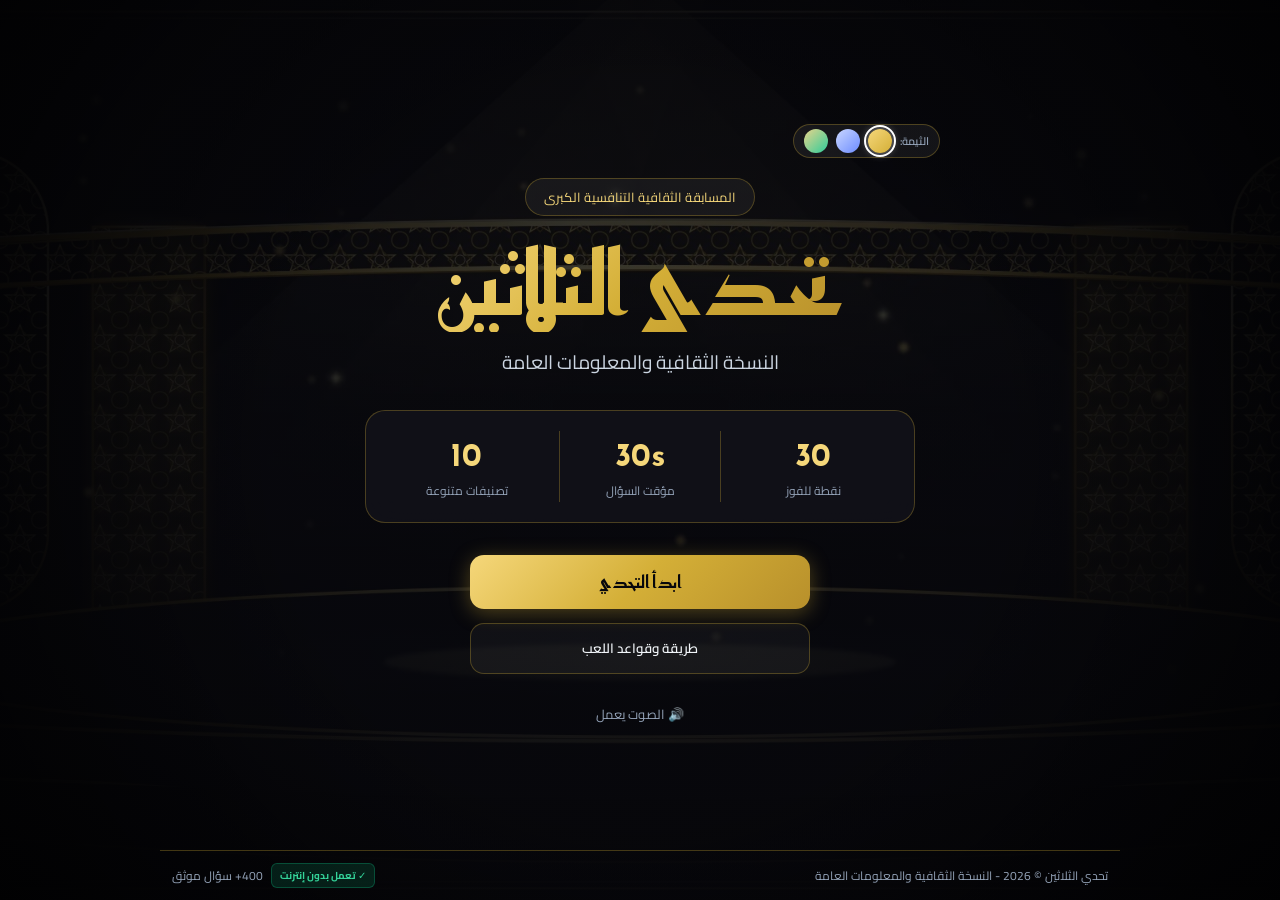
<file: public/tahadi-al-thalatheen.html>
<!DOCTYPE html>
<html lang="ar" dir="rtl" data-mode="dark" data-accent="gold">
<head>
  <meta charset="UTF-8">
  <meta name="viewport" content="width=device-width, initial-scale=1.0, maximum-scale=1.0, user-scalable=no">
  <title>تحدي الثلاثين - النسخة الثقافية والمعلومات العامة</title>
  
  <!-- PWA & Mobile Meta Tags -->
  <link rel="manifest" href="./manifest.webmanifest">
  <meta name="theme-color" content="#07070B" id="metaThemeColor">
  <meta name="mobile-web-app-capable" content="yes">
  <meta name="apple-mobile-web-app-capable" content="yes">
  <meta name="apple-mobile-web-app-status-bar-style" content="black-translucent">
  <meta name="apple-mobile-web-app-title" content="تحدي 30">
  <link rel="apple-touch-icon" href="./icon.svg">
  <link rel="icon" type="image/svg+xml" href="./icon.svg">

  <!-- Immediate Theme Initializer to Prevent Flash of Unstyled Theme -->
  <script>
    (function() {
      try {
        var mode = localStorage.getItem('tahadi_color_mode') || 'dark';
        var accent = localStorage.getItem('tahadi_accent_color') || 'gold';
        var legacy = localStorage.getItem('tahadi_theme');
        if (legacy) {
          if (['gold', 'royal-blue', 'emerald'].indexOf(legacy) !== -1) accent = legacy;
          if (legacy === 'auto') mode = 'auto';
        }
        var resolvedMode = mode;
        if (mode === 'auto') {
          resolvedMode = window.matchMedia && window.matchMedia('(prefers-color-scheme: dark)').matches ? 'dark' : 'light';
        }
        document.documentElement.setAttribute('data-mode', resolvedMode);
        document.documentElement.setAttribute('data-accent', accent);
        var meta = document.getElementById('metaThemeColor');
        if (meta) {
          meta.setAttribute('content', resolvedMode === 'light' ? '#FBF7EC' : '#07070B');
        }
      } catch(e) {}
    })();
  </script>

  <!-- Google Fonts: Cairo (Questions & Body) + Reem Kufi (Titles & Display) -->
  <link rel="preconnect" href="https://fonts.googleapis.com">
  <link rel="preconnect" href="https://fonts.gstatic.com" crossorigin>
  <link href="https://fonts.googleapis.com/css2?family=Cairo:wght@400;600;700;800&family=Reem+Kufi:wght@600;700;800;900&display=swap" rel="stylesheet">

  <style>
    /* Reset & Base */
    *, *::before, *::after {
      box-sizing: border-box;
      margin: 0;
      padding: 0;
    }

    /* ========================================================
       Theme Definitions via CSS Variables on :root, data-mode, data-accent
       ======================================================== */
    :root, [data-mode="dark"] {
      --font-question: "Cairo", "Tajawal", system-ui, -apple-system, "Segoe UI", sans-serif;
      --bg-dark: #07070B;
      --page-bg: #07070B;
      --bg-surface: #0E0E16;
      --bg-card: rgba(18, 18, 26, 0.85);
      --text-main: #F1F5F9;
      --text-muted: #94A3B8;
      --timer-track: rgba(255, 255, 255, 0.1);
      --pattern-opacity: 0.035;
      --theme-meta: #07070B;

      /* Intro Stage Background (Dark Wide/Default) */
      --bg-intro-img: url('./assets/bg-intro-dark-wide.webp');
      --bg-intro-fallback: radial-gradient(ellipse at 50% 25%, rgba(212, 175, 55, 0.16) 0%, transparent 70%), linear-gradient(180deg, #07070B 0%, #0D0F1B 50%, #07070B 100%);
      --bg-intro-overlay: radial-gradient(ellipse at 50% 40%, rgba(7, 7, 11, 0.58) 0%, rgba(7, 7, 11, 0.82) 65%, rgba(3, 3, 6, 0.95) 100%), linear-gradient(180deg, rgba(7, 7, 11, 0.72) 0%, rgba(7, 7, 11, 0.42) 35%, rgba(7, 7, 11, 0.88) 100%);
      --bg-intro-vignette: radial-gradient(circle at center, transparent 45%, rgba(0, 0, 0, 0.65) 100%);
    }

    @media (orientation: portrait), (max-aspect-ratio: 1/1) {
      :root, [data-mode="dark"] {
        --bg-intro-img: url('./assets/bg-intro-dark-tall.webp');
      }
    }

    [data-mode="light"] {
      --font-question: "Cairo", "Tajawal", system-ui, -apple-system, "Segoe UI", sans-serif;
      --bg-dark: #FBF7EC;
      --page-bg: linear-gradient(135deg, #FBF7EC 0%, #F6EEDB 50%, #EFE4CC 100%);
      --bg-surface: #FFFFFF;
      --bg-card: rgba(255, 255, 255, 0.9);
      --text-main: #1E293B;
      --text-muted: #64748B;
      --timer-track: rgba(0, 0, 0, 0.08);
      --pattern-opacity: 0.045;
      --theme-meta: #FBF7EC;

      /* Intro Stage Background (Light Wide/Default) */
      --bg-intro-img: url('./assets/bg-intro-light-wide.webp');
      --bg-intro-fallback: radial-gradient(ellipse at 50% 25%, rgba(184, 134, 11, 0.16) 0%, transparent 70%), linear-gradient(180deg, #FBF7EC 0%, #F3EBD7 50%, #EFE4CC 100%);
      --bg-intro-overlay: radial-gradient(ellipse at 50% 40%, rgba(251, 247, 236, 0.68) 0%, rgba(246, 238, 219, 0.86) 65%, rgba(235, 222, 195, 0.95) 100%), linear-gradient(180deg, rgba(251, 247, 236, 0.78) 0%, rgba(251, 247, 236, 0.48) 35%, rgba(241, 232, 211, 0.92) 100%);
      --bg-intro-vignette: radial-gradient(circle at center, transparent 50%, rgba(120, 95, 45, 0.28) 100%);
    }

    @media (orientation: portrait), (max-aspect-ratio: 1/1) {
      [data-mode="light"] {
        --bg-intro-img: url('./assets/bg-intro-light-tall.webp');
      }
    }

    [data-accent="gold"] {
      --accent-primary: #D4AF37;
      --accent-light: #F5D77A;
      --accent-dark: #B8902B;
      --border-accent: rgba(212, 175, 55, 0.3);
      --glow-accent: rgba(212, 175, 55, 0.35);
      --pattern-color: %23D4AF37;
    }
    [data-mode="light"][data-accent="gold"] {
      --accent-primary: #B8860B;
      --accent-light: #8C6200;
      --accent-dark: #664400;
      --border-accent: rgba(184, 134, 11, 0.3);
      --glow-accent: rgba(184, 134, 11, 0.2);
    }

    [data-accent="royal-blue"] {
      --accent-primary: #6C8CFF;
      --accent-light: #C9D6FF;
      --accent-dark: #3B62E0;
      --border-accent: rgba(108, 140, 255, 0.3);
      --glow-accent: rgba(108, 140, 255, 0.4);
      --pattern-color: %236C8CFF;
    }
    [data-mode="light"][data-accent="royal-blue"] {
      --accent-primary: #2563EB;
      --accent-light: #1D4ED8;
      --accent-dark: #1E40AF;
      --border-accent: rgba(37, 99, 235, 0.3);
      --glow-accent: rgba(37, 99, 235, 0.2);
    }

    [data-accent="emerald"] {
      --accent-primary: #2ECC9A;
      --accent-light: #E8D48B;
      --accent-dark: #1B8E68;
      --border-accent: rgba(46, 204, 154, 0.3);
      --glow-accent: rgba(46, 204, 154, 0.4);
      --pattern-color: %232ECC9A;
    }
    [data-mode="light"][data-accent="emerald"] {
      --accent-primary: #059669;
      --accent-light: #047857;
      --accent-dark: #065F46;
      --border-accent: rgba(5, 150, 105, 0.3);
      --glow-accent: rgba(5, 150, 105, 0.2);
    }

    body {
      background: var(--page-bg);
      background-color: var(--bg-dark);
      color: var(--text-main);
      color: var(--text-main);
      font-family: 'Cairo', system-ui, -apple-system, sans-serif;
      min-height: 100vh;
      display: flex;
      flex-direction: column;
      user-select: none;
      -webkit-user-select: none;
      overflow-x: hidden;
      position: relative;
      transition: background-color 0.4s ease, color 0.4s ease;
    }

    h1, h2, h3, .font-display {
      font-family: 'Reem Kufi', 'Cairo', sans-serif;
    }

    /* Typography specific to Questions, Answers, and Hints */
    .question-card {
      font-family: var(--font-question);
    }
    .question-text {
      font-family: var(--font-question);
      font-weight: 700;
      line-height: 1.8;
      font-size: clamp(1.25rem, 2.2vw + 0.8rem, 2.4rem);
      text-wrap: balance;
      letter-spacing: 0;
      color: var(--text-main);
    }
    .answer-text {
      font-family: var(--font-question);
      font-weight: 800;
      letter-spacing: 0;
      color: var(--accent-light);
    }
    .hint-text {
      font-family: var(--font-question);
      font-weight: 600;
      letter-spacing: 0;
      font-size: 0.95em;
    }

    /* Subtle Islamic Geometric Pattern with Dynamic Variable */
    .bg-pattern {
      position: fixed;
      inset: 0;
      pointer-events: none;
      opacity: 0.035;
      background-image: url("data:image/svg+xml,%3Csvg width='80' height='80' viewBox='0 0 80 80' xmlns='http://www.w3.org/2000/svg'%3E%3Cg fill='%23D4AF37' fill-rule='evenodd'%3E%3Cpath d='M40 0l10 10-10 10-10-10L40 0zm0 40l10 10-10 10-10-10L40 40zm-20-20l10 10-10 10-10-10L20 20zm40 0l10 10-10 10-10-10L60 20zM0 0h20v20H0V0zm60 0h20v20H60V0zM0 60h20v20H0V60zm60 0h20v20H60V60z'/%3E%3C/g%3E%3C/svg%3E");
      z-index: 0;
      transition: opacity 0.4s ease;
    }

    .accent-gradient-text {
      background: linear-gradient(135deg, var(--accent-light) 0%, var(--accent-primary) 50%, var(--accent-dark) 100%);
      -webkit-background-clip: text;
      -webkit-text-fill-color: transparent;
    }

    .glass-box {
      background: var(--bg-card);
      backdrop-filter: blur(16px);
      -webkit-backdrop-filter: blur(16px);
      border: 1px solid var(--border-accent);
      border-radius: 20px;
      transition: background 0.4s ease, border-color 0.4s ease, box-shadow 0.4s ease;
    }

    .accent-glow {
      box-shadow: 0 0 25px -5px var(--glow-accent);
    }
    .accent-glow-lg {
      box-shadow: 0 0 45px -5px var(--glow-accent);
    }

    /* Buttons */
    button {
      font-family: inherit;
      cursor: pointer;
      border: none;
      outline: none;
      transition: all 0.2s cubic-bezier(0.16, 1, 0.3, 1);
    }
    button:active {
      transform: scale(0.97);
    }
    button:disabled {
      opacity: 0.35;
      cursor: not-allowed;
      transform: none !important;
    }

    .btn-accent {
      background: linear-gradient(135deg, var(--accent-light) 0%, var(--accent-primary) 50%, var(--accent-dark) 100%);
      color: #07070B;
      font-weight: 800;
      border-radius: 14px;
      padding: 14px 28px;
      font-size: 1.1rem;
      box-shadow: 0 4px 20px var(--glow-accent);
    }
    .btn-accent:hover {
      filter: brightness(1.1);
    }

    .btn-outline {
      background: rgba(255, 255, 255, 0.04);
      border: 1px solid var(--border-accent);
      color: var(--text-main);
      border-radius: 14px;
      padding: 12px 24px;
      font-weight: 600;
    }
    .btn-outline:hover {
      background: rgba(255, 255, 255, 0.08);
      border-color: var(--accent-primary);
    }

    .btn-success {
      background: linear-gradient(135deg, #10B981 0%, #059669 100%);
      color: #FFFFFF;
      font-weight: 800;
      border-radius: 16px;
      padding: 16px;
      font-size: 1.1rem;
      box-shadow: 0 4px 20px rgba(16, 185, 129, 0.3);
    }
    .btn-danger {
      background: linear-gradient(135deg, #EF4444 0%, #DC2626 100%);
      color: #FFFFFF;
      font-weight: 800;
      border-radius: 16px;
      padding: 16px;
      font-size: 1.1rem;
      box-shadow: 0 4px 20px rgba(239, 68, 68, 0.3);
    }

    /* Container Layout */
    .container {
      width: 100%;
      max-width: 960px;
      margin: 0 auto;
      padding: 16px;
      position: relative;
      z-index: 10;
      flex: 1;
      display: flex;
      flex-direction: column;
    }

    @keyframes pulseUrgent {
      0%, 100% { transform: scale(1); opacity: 1; }
      50% { transform: scale(1.05); opacity: 0.85; }
    }
    .urgent-timer {
      animation: pulseUrgent 0.6s infinite ease-in-out;
    }

    /* Flame Glow Animations for Streak */
    @keyframes flamePulse {
      0%, 100% { transform: scale(1); filter: drop-shadow(0 0 5px #F59E0B); }
      50% { transform: scale(1.18); filter: drop-shadow(0 0 14px #EF4444); }
    }
    .flame-active {
      display: inline-block;
      animation: flamePulse 1s infinite ease-in-out;
    }

    /* Intro Stage Luxury Background */
    .intro-stage-container {
      position: fixed;
      inset: 0;
      width: 100vw;
      height: 100vh;
      z-index: 0;
      pointer-events: none;
      overflow: hidden;
      background-image: 
        var(--bg-intro-vignette),
        var(--bg-intro-overlay),
        var(--bg-intro-img),
        var(--bg-intro-fallback);
      background-size: cover, cover, cover, cover;
      background-position: center center, center center, center center, center center;
      background-repeat: no-repeat;
      transition: opacity 0.5s ease-in-out;
    }

    @keyframes stageLightPulse {
      0%, 100% { opacity: 0.96; transform: scale(1); }
      50% { opacity: 1; transform: scale(1.015); }
    }

    .intro-stage-animated {
      animation: stageLightPulse 14s ease-in-out infinite;
    }

    @media (prefers-reduced-motion: reduce) {
      .intro-stage-animated {
        animation: none !important;
      }
    }

    /* Modals */
    .modal-overlay {
      position: fixed;
      inset: 0;
      background: rgba(0, 0, 0, 0.84);
      backdrop-filter: blur(12px);
      z-index: 100;
      display: flex;
      align-items: center;
      justify-content: center;
      padding: 16px;
    }
    .modal-box {
      width: 100%;
      max-width: 540px;
      background: var(--bg-surface);
      border: 1px solid var(--border-accent);
      border-radius: 24px;
      padding: 28px;
      box-shadow: 0 20px 50px rgba(0, 0, 0, 0.8);
      position: relative;
    }

    /* Circular Lifeline Button */
    .lifeline-btn {
      width: 52px;
      height: 52px;
      border-radius: 50%;
      display: flex;
      align-items: center;
      justify-content: center;
      background: rgba(255, 255, 255, 0.05);
      border: 1.5px solid var(--border-accent);
      color: var(--accent-light);
      position: relative;
      transition: all 0.25s ease;
    }
    .lifeline-btn:hover:not(:disabled) {
      background: rgba(255, 255, 255, 0.12);
      border-color: var(--accent-primary);
      box-shadow: 0 0 15px var(--glow-accent);
      transform: translateY(-2px);
    }
    .lifeline-btn.used {
      opacity: 0.35;
      background: rgba(0,0,0,0.4);
      border-color: rgba(255,255,255,0.1);
      color: #64748B;
      cursor: not-allowed;
    }

    /* Theme Switcher Badges */
    .theme-dot {
      width: 24px;
      height: 24px;
      border-radius: 50%;
      cursor: pointer;
      position: relative;
      transition: transform 0.2s, box-shadow 0.2s;
    }
    .theme-dot:hover {
      transform: scale(1.15);
    }
    .theme-dot.active {
      outline: 2px solid #FFF;
      outline-offset: 2px;
      box-shadow: 0 0 10px rgba(255, 255, 255, 0.6);
    }

    ::-webkit-scrollbar { width: 6px; }
    ::-webkit-scrollbar-track { background: var(--bg-dark); }
    ::-webkit-scrollbar-thumb { background: var(--border-accent); border-radius: 9999px; }
  </style>
</head>
<body>
  <div class="bg-pattern"></div>
  <canvas id="confettiCanvas" style="position:fixed; inset:0; pointer-events:none; z-index:90;"></canvas>

  <div class="container" id="app">
    <!-- Screen content dynamically mounted here by JavaScript -->
  </div>

  <footer style="position:relative; z-index:10; padding:12px; text-align:center; font-size:12px; color:var(--text-muted); border-top:1px solid var(--border-accent); display:flex; justify-content:space-between; align-items:center; max-width:960px; margin:0 auto; width:100%;">
    <span>تحدي الثلاثين © 2026 - النسخة الثقافية والمعلومات العامة</span>
    <div style="display:flex; align-items:center; gap:8px;">
      <span id="pwaOfflineBadge" style="display:none; padding:2px 8px; border-radius:6px; font-size:10px; font-weight:700; background:rgba(16,185,129,0.15); color:#34D399; border:1px solid rgba(16,185,129,0.3);">
        ✓ تعمل بدون إنترنت
      </span>
      <span>400+ سؤال موثق</span>
    </div>
  </footer>

  <script>
    // ==========================================
    // 1) ثوابت اللعبة وقواعد التخصيص
    // ==========================================
    const TARGET_WIN_SCORE = 30; // حد الفوز بالنقاط
    const QUESTION_TIMER_SECONDS = 30; // مدة المؤقت لكل سؤال بالثواني
    const STREAK_THRESHOLD = 3; // عدد الإجابات المتتالية للحصول على نقطة إضافية
    const BET_POINTS = 2; // نقاط الرهان (+2 للصح و -2 للخطأ)

    // ==========================================
    // 2) بنك الأسئلة الثقافية (150 سؤالاً موثقاً)
    // ==========================================
    const QUESTIONS_BANK = [
      // --- تاريخ (15) ---
      { id: 'h1', category: 'تاريخ', difficulty: 'easy', question: 'ما هي أقدم عاصمة مأهولة بالسكان بشكل مستمر في العالم حتى اليوم؟', answer: 'دمشق', hint: 'عاصمة عربية تقع في بلاد الشام' },
      { id: 'h2', category: 'تاريخ', difficulty: 'easy', question: 'في أي قارة نشأت حضارة الإنكا القديمة وازدهرت؟', answer: 'أمريكا الجنوبية', hint: 'قارة جبال الأنديز وغابات الأمازون' },
      { id: 'h3', category: 'تاريخ', difficulty: 'easy', question: 'ما هي الحضارة التي شيدت أهرامات الجيزة الخالدة؟', answer: 'الحضارة المصرية القديمة (الفراعنة)', hint: 'قامت على ضفاف نهر النيل' },
      { id: 'h4', category: 'تاريخ', difficulty: 'medium', question: 'من هو القائد المسلم الذي قاد فتح بلاد الأندلس عام 711م؟', answer: 'طارق بن زياد', hint: 'سُمي جبل ومضيق باسمه' },
      { id: 'h5', category: 'تاريخ', difficulty: 'medium', question: 'ما هي المدينة الرومانية التي دُفنت تحت رماد بركان فيزوف عام 79م؟', answer: 'بومبي (Pompeii)', hint: 'تقع في جنوب إيطاليا وتبدأ بحرف الباء' },
      { id: 'h6', category: 'تاريخ', difficulty: 'medium', question: 'ما هي المعركة المفصلية التي أوقف فيها المسلمون زحف التتار عام 1260م؟', answer: 'معركة عين جالوت', hint: 'قاد جيش المسلمين السلطان سيف الدين قطز' },
      { id: 'h7', category: 'تاريخ', difficulty: 'medium', question: 'في أي عام ميلادي انتهت الحرب العالمية الثانية رسمياً؟', answer: '1945م', hint: 'منتصف أربعينيات القرن العشرين' },
      { id: 'h8', category: 'تاريخ', difficulty: 'medium', question: 'ما هو الجدار التاريخي الذي سقط عام 1989 معلناً قرب نهاية الحرب الباردة؟', answer: 'جدار برلين', hint: 'كان يفصل بين شطري العاصمة الألمانية' },
      { id: 'h9', category: 'تاريخ', difficulty: 'hard', question: 'ما هو الاسم التاريخي لمدينة إسطنبول قبل فتحها العثماني عام 1453م؟', answer: 'القسطنطينية (بيزنطة)', hint: 'كانت عاصمة الإمبراطورية البيزنطية' },
      { id: 'h10', category: 'تاريخ', difficulty: 'hard', question: 'من هو الملك البابلي صاحب أقدم مسلّة تشريعية مدونة في التاريخ؟', answer: 'حمورابي', hint: 'شريعة قانونية شهيرة تضم 282 مادة' },
      { id: 'h11', category: 'تاريخ', difficulty: 'hard', question: 'ما هي الدولة الآسيوية التي يعود إليها فضل اختراع الورق والبارود والبوصلة والطباعة بالقوالب؟', answer: 'الصين', hint: 'حضارة سور الصين العظيم' },
      { id: 'h12', category: 'تاريخ', difficulty: 'easy', question: 'ما هو اللقب الملكي الذي كان يحمله حكام مصر القديمة؟', answer: 'فرعون', hint: 'لُقّب به رمسيس وتحوتمس وإخناتون' },
      { id: 'h13', category: 'تاريخ', difficulty: 'medium', question: 'في أي قرن ميلادي اندلعت الثورة الفرنسية وسقط سجن الباستيل (1789م)؟', answer: 'القرن الثامن عشر', hint: 'بين عامي 1700 و1799' },
      { id: 'h14', category: 'تاريخ', difficulty: 'hard', question: 'ما هو الاسم التاريخي لشبكة الطرق البرية التجارية التي ربطت الصين بأوروبا؟', answer: 'طريق الحرير', hint: 'سُمي باسم المنسوج الفاخر' },
      { id: 'h15', category: 'تاريخ', difficulty: 'hard', question: 'من هو الرحالة العربي الملقب بـ "أمير الرحالين" صاحب كتاب "تحفة النظار"؟', answer: 'ابن بطوطة', hint: 'ولد في طنجة بالمغرب في القرن 14' },

      // --- جغرافيا (15) ---
      { id: 'g1', category: 'جغرافيا', difficulty: 'easy', question: 'ما هو أطول نهر في العالم وفي قارة إفريقيا؟', answer: 'نهر النيل', hint: 'يمر بمصر والسودان ويصب في البحر المتوسط' },
      { id: 'g2', category: 'جغرافيا', difficulty: 'easy', question: 'ما هي أكبر قارة في العالم من حيث المساحة وعدد السكان؟', answer: 'آسيا', hint: 'تضم الصين وروسيا والهند' },
      { id: 'g3', category: 'جغرافيا', difficulty: 'easy', question: 'ما هي عاصمة سلطنة عُمان؟', answer: 'مسقط', hint: 'مدينة ساحلية عريقة تطل على بحر عُمان' },
      { id: 'g4', category: 'جغرافيا', difficulty: 'medium', question: 'ما هو أكبر محيطات الكرة الأرضية من حيث المساحة؟', answer: 'المحيط الهادئ', hint: 'يغطي أكثر من ثلث مساحة كوكب الأرض' },
      { id: 'g5', category: 'جغرافيا', difficulty: 'medium', question: 'ما هي أعلى قمة جبلية على سطح الكرة الأرضية؟', answer: 'قمة إفرست', hint: 'تقع في سلسلة جبال الهيمالايا' },
      { id: 'g6', category: 'جغرافيا', difficulty: 'medium', question: 'ما هي أصغر دولة ذات سيادة في العالم من حيث المساحة؟', answer: 'الفاتيكان', hint: 'تقع بالكامل داخل العاصمة الإيطالية روما' },
      { id: 'g7', category: 'جغرافيا', difficulty: 'medium', question: 'ما هو المضيق المائي الذي يفصل بين القارة الإفريقية وشبه الجزيرة الإيبيرية؟', answer: 'مضيق جبل طارق', hint: 'يربط البحر المتوسط بالمحيط الأطلسي' },
      { id: 'g8', category: 'جغرافيا', difficulty: 'medium', question: 'ما هي الدولة العربية التي تقع جزرها بالكامل في المحيط الهندي؟', answer: 'جزر القمر', hint: 'عاصمتها موروني' },
      { id: 'g9', category: 'جغرافيا', difficulty: 'hard', question: 'ما هو أكبر مسطح مائي داخلي ومغلق (بحيرة حبيسة) في العالم مساحةً؟', answer: 'بحر قزوين', hint: 'تطل عليه خمس دول منها إيران وروسيا' },
      { id: 'g10', category: 'جغرافيا', difficulty: 'hard', question: 'ما هي الدولة التي تمتلك أكبر عدد مسجل من الجزر في العالم؟', answer: 'السويد', hint: 'دولة إسكندنافية عاصمتها ستوكهولم' },
      { id: 'g11', category: 'جغرافيا', difficulty: 'hard', question: 'ما هو أعمق منخفض محيطي سحيق مكتشف على كوكب الأرض حتى الآن؟', answer: 'خندق ماريانا', hint: 'يقع غرب المحيط الهادئ ويصل لعمق 11 كم' },
      { id: 'g12', category: 'جغرافيا', difficulty: 'easy', question: 'ما هي أكبر صحراء رملية حارة في العالم تمتد عبر شمال إفريقيا؟', answer: 'الصحراء الكبرى', hint: 'تمتد عبر مصر والجزائر والمغرب والسودان' },
      { id: 'g13', category: 'جغرافيا', difficulty: 'medium', question: 'في أي دولة في أمريكا الجنوبية تقع شلالات إجوازو الشهيرة مع الأرجنتين؟', answer: 'البرازيل', hint: 'أكبر دولة في أمريكا الجنوبية' },
      { id: 'g14', category: 'جغرافيا', difficulty: 'hard', question: 'ما هي العاصمة الفيدرالية الرسمية لكندا؟', answer: 'أوتاوا', hint: 'ليست تورونتو ولا مونتريال ولا فانكوفر' },
      { id: 'g15', category: 'جغرافيا', difficulty: 'hard', question: 'ما هو المضيق الاستراتيجي الذي يربط مياه الخليج العربي بخليج عُمان وبحر العرب؟', answer: 'مضيق هرمز', hint: 'يفصل بين سلطنة عُمان وإيران' },

      // --- علوم (15) ---
      { id: 's1', category: 'علوم', difficulty: 'easy', question: 'ما هو الكوكب الأقرب إلى الشمس في نظامنا الشمسي؟', answer: 'عطارد', hint: 'كوكب صخري صغير وسريع الدوران' },
      { id: 's2', category: 'علوم', difficulty: 'easy', question: 'ما هو الغاز الحيوي الأساسي الذي تتنفسه الكائنات الحية وتعتمد عليه في التنفس الخلوي؟', answer: 'الأكسجين', hint: 'رمزه الكيميائي O' },
      { id: 's3', category: 'علوم', difficulty: 'easy', question: 'ما هو العضو العضلي الرئيسي المسؤول عن ضخ وتوزيع الدم في جسم الإنسان؟', answer: 'القلب', hint: 'ينبض باستمرار في القفص الصدري' },
      { id: 's4', category: 'علوم', difficulty: 'medium', question: 'ما هو العنصر الكيميائي الأكثر وفرة وانتشاراً في الكون بأسره؟', answer: 'الهيدروجين', hint: 'رمزه H وهو أبسط وأخف ذرة' },
      { id: 's5', category: 'علوم', difficulty: 'medium', question: 'كم تبلغ سرعة الضوء التقريبية في الفراغ بالكيلومتر في الثانية الواحدة؟', answer: '300,000 كم/ثانية (300 ألف)', hint: 'ثلاثمائة ألف كيلومتر في الثانية' },
      { id: 's6', category: 'علوم', difficulty: 'medium', question: 'ما هو المعدن الوحيد الذي يبقى في الحالة السائلة في درجة حرارة الغرفة العادية؟', answer: 'الزئبق', hint: 'رمزه Hg ويستخدم في موازين الحرارة' },
      { id: 's7', category: 'علوم', difficulty: 'medium', question: 'ما هي الوحدة البنائية والوظيفية الأساسية الصغرى في تركيب جميع الكائنات الحية؟', answer: 'الخلية', hint: 'قد تكون وحيدة أو متعددة' },
      { id: 's8', category: 'علوم', difficulty: 'medium', question: 'ما هو أكبر عضو في جسم الإنسان من حيث الوزن والمساحة السطحية؟', answer: 'الجلد', hint: 'يغطي الجسم الخارجي بالكامل' },
      { id: 's9', category: 'علوم', difficulty: 'hard', question: 'ما هي الجسيمات دون الذرية سالبة الشحنة التي تدور حول نواة الذرة؟', answer: 'الإلكترونات', hint: 'كتلتها ضئيلة جداً مقارنة بالبروتونات' },
      { id: 's10', category: 'علوم', difficulty: 'hard', question: 'ما هو الجزيء الحيوي المسؤول عن حمل وتشفير الصفات والتعليمات الوراثية في الخلايا؟', answer: 'الحمض النووي (DNA)', hint: 'يتخذ شكل لولب مزدوج شهير' },
      { id: 's11', category: 'علوم', difficulty: 'hard', question: 'ما هو الغاز الدفيء الرئيسي المنبعث من الوقود والمسؤول الأول عن الاحتباس الحراري؟', answer: 'ثاني أكسيد الكربون (CO2)', hint: 'تطلقه الكائنات بالزفير وتمتصه النباتات' },
      { id: 's12', category: 'علوم', difficulty: 'easy', question: 'ما هي الحالة الفيزيائية للماء عند درجة حرارة 120 درجة مئوية تحت الضغط الجوي العادي؟', answer: 'الحالة الغازية (بخار)', hint: 'درجة غليان الماء الطبيعية هي 100 مئوية' },
      { id: 's13', category: 'علوم', difficulty: 'medium', question: 'ما هو الكوكب في مجموعتنا الشمسية الذي يُلقب بـ "الكوكب الأحمر"؟', answer: 'المريخ', hint: 'بسبب انتشار أكسيد الحديد على سطحه' },
      { id: 's14', category: 'علوم', difficulty: 'hard', question: 'من هو العالم الفيزيائي الذي صاغ النظرية النسبية الخاصة والعامة؟', answer: 'ألبرت أينشتاين', hint: 'صاحب معادلة الطاقة E = mc²' },
      { id: 's15', category: 'علوم', difficulty: 'hard', question: 'ما هو الطائر الوحيد القادر على الطيران إلى الخلف؟', answer: 'طائر الطنان', hint: 'طائر دقيق الحجم وسريع خفقان الجناحين' },

      // --- ثقافة إسلامية (15) ---
      { id: 'i1', category: 'ثقافة إسلامية', difficulty: 'easy', question: 'كم عدد سور القرآن الكريم؟', answer: '114 سورة', hint: 'تبدأ بالفاتحة وتختتم بالناس' },
      { id: 'i2', category: 'ثقافة إسلامية', difficulty: 'easy', question: 'ما هي أول قبلة توجه إليها المسلمون في صلاتهم قبل تحويلها إلى المسجد الحرام؟', answer: 'المسجد الأقصى (القدس الشريف)', hint: 'ثالث الحرمين الشريفين' },
      { id: 'i3', category: 'ثقافة إسلامية', difficulty: 'easy', question: 'ما هي السورة القرآنية التي تُلقب بـ "أم الكتاب" و"السبع المثاني"؟', answer: 'سورة الفاتحة', hint: 'أول سورة في ترتيب المصحف' },
      { id: 'i4', category: 'ثقافة إسلامية', difficulty: 'medium', question: 'من هو أول الخلفاء الراشدين رضي الله عنه وصاحب رسول الله ﷺ في الغار؟', answer: 'أبو بكر الصديق', hint: 'عبد الله بن أبي قحافة رضي الله عنه' },
      { id: 'i5', category: 'ثقافة إسلامية', difficulty: 'medium', question: 'كم عدد أركان الإسلام الخمسة كما وردت في الحديث النبوي الشريف؟', answer: 'خمسة أركان', hint: 'شهادتان، صلاة، زكاة، صوم، وحج' },
      { id: 'i6', category: 'ثقافة إسلامية', difficulty: 'medium', question: 'ما هي أطول سورة في القرآن الكريم والتي تشتمل على آية الكرسي وآية الدين؟', answer: 'سورة البقرة', hint: 'السورة الثانية في المصحف الشريف' },
      { id: 'i7', category: 'ثقافة إسلامية', difficulty: 'medium', question: 'من هو القائد والصحابي الجليل الذي لقبه النبي ﷺ بـ "سيف الله المسلول"؟', answer: 'خالد بن الوليد رضي الله عنه', hint: 'قائد معركتي اليرموك والولجة' },
      { id: 'i8', category: 'ثقافة إسلامية', difficulty: 'medium', question: 'في أي شهر هجري يؤدي المسلمون فريضة الحج والوقوف بعرفة؟', answer: 'شهر ذو الحجة', hint: 'الشهر الثاني عشر والأخير في السنة الهجرية' },
      { id: 'i9', category: 'ثقافة إسلامية', difficulty: 'hard', question: 'ما هي السورة القرآنية الوحيدة التي لا تبدأ بـ "بسم الله الرحمن الرحيم"؟', answer: 'سورة التوبة (براءة)', hint: 'سورة مدنية تقع في الجزء العاشر' },
      { id: 'i10', category: 'ثقافة إسلامية', difficulty: 'hard', question: 'من هو الخليفة الراشدي الذي أمر بجمع القرآن الكريم في مصحف إمام واحد ونشره في الأمصار؟', answer: 'عثمان بن عفان رضي الله عنه', hint: 'ذو النورين وثالث الخلفاء الراشدين' },
      { id: 'i11', category: 'ثقافة إسلامية', difficulty: 'hard', question: 'ما هي المعركة الكبرى الأولى الفاصلة بين المسلمين وقريش في السنة الثانية للهجرة؟', answer: 'غزوة بدر الكبرى', hint: 'سماها القرآن الكريم "يوم الفرقان"' },
      { id: 'i12', category: 'ثقافة إسلامية', difficulty: 'easy', question: 'ما اسم الغار الذي كان يتعبد فيه النبي ﷺ بمكة ونزل عليه فيه أول الوحي؟', answer: 'غار حراء', hint: 'يقع في أعلى جبل النور' },
      { id: 'i13', category: 'ثقافة إسلامية', difficulty: 'medium', question: 'من هو الصحابي الذي أشار على رسول الله ﷺ بحفر الخندق في غزوة الأحزاب؟', answer: 'سلمان الفارسي رضي الله عنه', hint: 'صحابي جليل أصله من بلاد فارس' },
      { id: 'i14', category: 'ثقافة إسلامية', difficulty: 'hard', question: 'ما هي السورة القرآنية التي ذُكرت فيها البسملة مرتين اثنتين؟', answer: 'سورة النمل', hint: 'وردت في الآية: إنه من سليمان وإنه بسم الله الرحمن الرحيم' },
      { id: 'i15', category: 'ثقافة إسلامية', difficulty: 'hard', question: 'ما هي أعظم آية في كتاب الله الكريم كما أخبر النبي ﷺ أُبي بن كعب؟', answer: 'آية الكرسي', hint: 'الآية رقم 255 من سورة البقرة' },

      // --- أدب وشعر عربي (15) ---
      { id: 'l1', category: 'أدب وشعر عربي', difficulty: 'easy', question: 'من هو الشاعر العباسي الفذ صاحب البيت: "الخيلُ والليلُ والبيداءُ تعرفني... والرمحُ والقرطاسُ والقلمُ"؟', answer: 'أبو الطيب المتنبي', hint: 'أحمد بن الحسين، أشهر شعراء العرب' },
      { id: 'l2', category: 'أدب وشعر عربي', difficulty: 'easy', question: 'ما هو العمل الأدبي التراثي الشهير الذي يروي حكايات شهرزاد مع الملك شهريار؟', answer: 'ألف ليلة وليلة', hint: 'يضم حكايات السندباد وعلي بابا' },
      { id: 'l3', category: 'أدب وشعر عربي', difficulty: 'easy', question: 'من هو الشاعر المصري الكبير الملقب بـ "أمير الشعراء" في العصر الحديث؟', answer: 'أحمد شوقي', hint: 'صاحب مسرحيات مجنون ليلى ومصرع كليوباترا' },
      { id: 'l4', category: 'أدب وشعر عربي', difficulty: 'medium', question: 'ماذا تُسمى القصائد الطوال المذهبة التي علقها العرب على جدران الكعبة لجودتها؟', answer: 'المعلقات', hint: 'عددها سبع أو عشر قصائد جاهلية' },
      { id: 'l5', category: 'أدب وشعر عربي', difficulty: 'medium', question: 'من هو الشاعر الجاهلي صاحب المعلقة التي مطلعها: "قِفا نَبكِ مِن ذِكرى حَبيبٍ وَمَنزِلِ"؟', answer: 'امرؤ القيس', hint: 'يُلقب بالملك الضليل' },
      { id: 'l6', category: 'أدب وشعر عربي', difficulty: 'medium', question: 'من هو الفقيه والأديب الأندلسي صاحب كتاب "طوق الحمامة في الأُلفة والأُلاّف"؟', answer: 'ابن حزم الأندلسي', hint: 'عالم قرطبي كبير من أئمة المذهب الظاهري' },
      { id: 'l7', category: 'أدب وشعر عربي', difficulty: 'medium', question: 'من هو الروائي والأديب العربي الحائز على جائزة نوبل في الأدب عام 1988؟', answer: 'نجيب محفوظ', hint: 'عميد الرواية العربية وصاحب الثلاثية' },
      { id: 'l8', category: 'أدب وشعر عربي', difficulty: 'medium', question: 'من هو الشاعر الفلسطيني الملقب بشاعر الأرض وصاحب "سجل أنا عربي"؟', answer: 'محمود درويش', hint: 'من أبرز رواد الشعر العربي الحديث' },
      { id: 'l9', category: 'أدب وشعر عربي', difficulty: 'hard', question: 'من هو الشاعر والفيلسوف العباسي الضرير الملقب بـ "رهين المحبسين"؟', answer: 'أبو العلاء المعري', hint: 'حبس العمى وحبس البيت في معرة النعمان' },
      { id: 'l10', category: 'أدب وشعر عربي', difficulty: 'hard', question: 'من هو الأديب العباسي البليغ الذي ترجم كتاب "كليلة ودمنة" الخالد إلى العربية؟', answer: 'عبد الله بن المقفع', hint: 'أديب بليغ في العصر العباسي الأول' },
      { id: 'l11', category: 'أدب وشعر عربي', difficulty: 'hard', question: 'من هو حكيم شعراء الجاهلية وصاحب الحوليات ومعلقته: "سَئِمتُ تَكاليفَ الحَياةِ"؟', answer: 'زهير بن أبي سُلمى', hint: 'شاعر جاهلي عرف بنبذ الحروب والحكمة' },
      { id: 'l12', category: 'أدب وشعر عربي', difficulty: 'easy', question: 'من هو الشاعر التونسي صاحب البيت: "إذا الشعبُ يوماً أراد الحياة... فلا بدّ أن يستجيبَ القدر"؟', answer: 'أبو القاسم الشابي', hint: 'شاعر الخضراء وصاحب ديوان أغاني الحياة' },
      { id: 'l13', category: 'أدب وشعر عربي', difficulty: 'medium', question: 'من هو المبتكر الأول لفن "المقامات" في الأدب العربي وبطل مقاماته عيسى بن هشام؟', answer: 'بديع الزمان الهمذاني', hint: 'أديب عباسي برع في السجع والنثر الفني' },
      { id: 'l14', category: 'أدب وشعر عربي', difficulty: 'hard', question: 'ما هو اسم الموسوعة الأدبية والغنائية الضخمة التي صنفها أبو الفرج الأصفهاني؟', answer: 'كتاب الأغاني', hint: 'استغرق 50 عاماً في جمعه في 24 مجلداً' },
      { id: 'l15', category: 'أدب وشعر عربي', difficulty: 'hard', question: 'ما هو لقب الشاعرة تماضر بنت عمرو التي اشتهرت برثائها الباكي لأخيها صخر؟', answer: 'الخنساء', hint: 'شاعرة مخضرمة عاصرت الجاهلية والإسلام' },

      // --- فنون وسينما (15) ---
      { id: 'a1', category: 'فنون وسينما', difficulty: 'easy', question: 'من هو الرسام الإيطالي في عصر النهضة الذي رسم لوحة "الموناليزا" الشهيرة؟', answer: 'ليوناردو دا فينشي', hint: 'رسم أيضاً لوحة العشاء الأخير' },
      { id: 'a2', category: 'فنون وسينما', difficulty: 'easy', question: 'ما هي أرفع جائزة سينمائية عالمية تقدمها أكاديمية فنون وعلوم الصور المتحركة سنوياً؟', answer: 'جائزة الأوسكار (Oscar)', hint: 'تمثال ذهبي صغير وشهير' },
      { id: 'a3', category: 'فنون وسينما', difficulty: 'easy', question: 'ما هي الآلة الوترية الشرقية التقليدية التي تُلقب بسلطان الآلات الموسيقية؟', answer: 'العود', hint: 'آلة ذات صندوق كمثري الشكل تعزف بريشة' },
      { id: 'a4', category: 'فنون وسينما', difficulty: 'medium', question: 'من هو الملحن المصري الرائد الملقب بـ "فنان الشعب" ومؤلف نشيد "بلادي بلادي"؟', answer: 'سيد درويش', hint: 'مجدد الموسيقى وباعث نهضتها الحديثة' },
      { id: 'a5', category: 'فنون وسينما', difficulty: 'medium', question: 'ما هي المدينة الفرنسية التي تحتضن سنوياً أشهر مهرجان سينمائي يمنح "السعفة الذهبية"؟', answer: 'كان (Cannes)', hint: 'مدينة ساحلية على الريفييرا الفرنسية' },
      { id: 'a6', category: 'فنون وسينما', difficulty: 'medium', question: 'من هو الرسام الهولندي صاحب اللوحة الشهيرة "ليلة مرصعة بالنجوم"؟', answer: 'فينسنت فان غوخ', hint: 'رسم أيضاً سلسلة دوار الشمس' },
      { id: 'a7', category: 'فنون وسينما', difficulty: 'medium', question: 'ما هي الدولة الآسيوية التي نشأ فيها وتطور فن الرسوم المتحركة "الأنمي"؟', answer: 'اليابان', hint: 'موطن استوديو غيبلي والمخرج ميازاكي' },
      { id: 'a8', category: 'فنون وسينما', difficulty: 'medium', question: 'من هي المطربة السورية الراحلة شقيقة الفنان فريد الأطرش صاحبة أغنية "يا طيور"؟', answer: 'أسمهان (آمال الأطرش)', hint: 'صاحبة صوت أوبرالي شرقي خارق' },
      { id: 'a9', category: 'فنون وسينما', difficulty: 'hard', question: 'ما هو المصطلح الفني للزخارف الهندسية والنباتية المتشابكة في العمارة الإسلامية؟', answer: 'الأرابيسك (الرقش العربي)', hint: 'يزين جدران المساجد والقصور الإسلامية' },
      { id: 'a10', category: 'فنون وسينما', difficulty: 'hard', question: 'من هو المخرج السينمائي المصري صاحب أفلام "باب الحديد" و"الأرض" و"المصير"؟', answer: 'يوسف شاهين', hint: 'حائز جائزة اليوبيل الذهبي لمهرجان كان' },
      { id: 'a11', category: 'فنون وسينما', difficulty: 'hard', question: 'ما هو اسم اللوحة التكعيبية الضخمة لبيكاسو التي جسد فيها أهوال قصف بلدة إسبانية؟', answer: 'غيرنيكا (Guernica)', hint: 'رسمت بالأبيض والأسود والرمادي عام 1937' },
      { id: 'a12', category: 'فنون وسينما', difficulty: 'easy', question: 'ما هو اللون الناتج عن مزج اللونين الأساسيين الأزرق والأصفر بالتساوي؟', answer: 'الأخضر', hint: 'لون الطبيعة والغطاء النباتي' },
      { id: 'a13', category: 'فنون وسينما', difficulty: 'medium', question: 'من هو الموسيقار الألماني العظيم الذي أبدع السيمفونية التاسعة رغم فقدانه للسمع؟', answer: 'لودفيج فان بيتهوفن', hint: 'مؤلف "من أجل إليز" والسنفونية الخامسة' },
      { id: 'a14', category: 'فنون وسينما', difficulty: 'hard', question: 'ما هو الفيلم الخيالي الملحمي الذي حصد 11 جائزة أوسكار كاملة عام 2004 معادلاً الرقم القياسي؟', answer: 'سيد الخواتم: عودة الملك (The Lord of the Rings)', hint: 'الجزء الثالث من ثلاثية المخرج بيتر جاكسون' },
      { id: 'a15', category: 'فنون وسينما', difficulty: 'hard', question: 'ما هو المقام الموسيقي الشرقي الذي يُعد "أبو المقامات" وتعني كلمته الاستقامة؟', answer: 'مقام الراست', hint: 'يبدأ من درجة دو ويحتوي على ربع التون' },

      // --- تقنية (15) ---
      { id: 't1', category: 'تقنية', difficulty: 'easy', question: 'ما هو نظام التشغيل مفتوح المصدر الذي طور نواته لينوس تورفالدس؟', answer: 'لينكس (Linux)', hint: 'يتخذ البطريق تكس شعاراً له' },
      { id: 't2', category: 'تقنية', difficulty: 'easy', question: 'ما هي الشركة التكنولوجية العملاقة المطورة لنظام تشغيل الهواتف "أندرويد"؟', answer: 'جوجل (Google)', hint: 'أكبر محرك بحث في العالم' },
      { id: 't3', category: 'تقنية', difficulty: 'easy', question: 'ما هو الاختصار الإنجليزي المكون من 3 أحرف لشبكة الويب العالمية؟', answer: 'WWW (World Wide Web)', hint: 'يسبق الروابط في متصفح الإنترنت' },
      { id: 't4', category: 'تقنية', difficulty: 'medium', question: 'ما هي لغة البرمجة القياسية المستخدمة لإضافة التفاعلية والحيوية داخل متصفحات الويب؟', answer: 'جافاسكريبت (JavaScript)', hint: 'تُختصر بـ JS' },
      { id: 't5', category: 'تقنية', difficulty: 'medium', question: 'ما هي التقنية اللامركزية المعتمدة على سلاسل الكتل المشفرة وتعمل بها العملات الرقمية؟', answer: 'البلوكشين (Blockchain)', hint: 'سجل موزع ومقاوم للتعديل' },
      { id: 't6', category: 'تقنية', difficulty: 'medium', question: 'من هو المؤسس المشارك لشركة أبل الذي أحدث ثورة بإطلاق أول آيفون عام 2007؟', answer: 'ستيف جوبز (Steve Jobs)', hint: 'رائد ثورة الهواتف والحواسيب الشخصية' },
      { id: 't7', category: 'تقنية', difficulty: 'medium', question: 'ما هي أصغر وحدة لقياس وتخزين البيانات الرقمية في علوم الحاسوب (0 أو 1)؟', answer: 'البت (Bit)', hint: 'كل 8 وحدات منها تكوّن بايتاً واحداً' },
      { id: 't8', category: 'تقنية', difficulty: 'medium', question: 'ما هو الاختصار المكون من حرفين لمصطلح "الذكاء الاصطناعي" بالإنجليزية؟', answer: 'AI (Artificial Intelligence)', hint: 'يبدأ بـ A ويليه I' },
      { id: 't9', category: 'تقنية', difficulty: 'hard', question: 'ما هو بروتوكول نقل النص الفائق الآمن المشفر المستخدم لتأمين اتصال المتصفح بالمواقع؟', answer: 'HTTPS', hint: 'يحمل حرف S دلالة على الأمان والحماية' },
      { id: 't10', category: 'تقنية', difficulty: 'hard', question: 'من هو العالم الإنجليزي الملقب بأبي علوم الحاسوب وصاحب اختبار الذكاء الشهير؟', answer: 'آلان تورنغ (Alan Turing)', hint: 'كسر شفرة آلة الإنجما الألمانية' },
      { id: 't11', category: 'تقنية', difficulty: 'hard', question: 'ما اسم أول شبكة حواسيب مترابطة أنشأتها وزارة الدفاع الأمريكية عام 1969؟', answer: 'أربانت (ARPANET)', hint: 'تطورت لاحقاً لتصبح شبكة الإنترنت' },
      { id: 't12', category: 'تقنية', difficulty: 'easy', question: 'ما هي الشريحة الأساسية في الحاسوب التي تُلقب بـ "عقل الحاسوب"؟', answer: 'المعالج المركزي (CPU)', hint: 'وحدة المعالجة المركزية Central Processing Unit' },
      { id: 't13', category: 'تقنية', difficulty: 'medium', question: 'ما هي الشركة المطورة لمحرك الألعاب Unreal Engine ولعبة فورتنايت؟', answer: 'إيبك جيمز (Epic Games)', hint: 'شركة أمريكية رائدة في صناعة الألعاب' },
      { id: 't14', category: 'تقنية', difficulty: 'hard', question: 'ما هي لغة صفحات الأنماط المسؤولة عن تنسيق مظهر وألوان وخطوط صفحات الويب؟', answer: 'CSS (Cascading Style Sheets)', hint: 'اختصار من ثلاثة أحرف' },
      { id: 't15', category: 'تقنية', difficulty: 'hard', question: 'ما هو اسم نموذج الذكاء الاصطناعي التوليدي الرائد لشركة جوجل؟', answer: 'جيميني (Gemini)', hint: 'اسم يعبر عن برج الجوزاء فلكياً' },

      // --- لغة عربية (15) ---
      { id: 'ar1', category: 'لغة عربية', difficulty: 'easy', question: 'كم عدد الحروف الهجائية الرسمية في اللغة العربية؟', answer: '28 حرفاً', hint: 'تبدأ بالألف وتنتهي بالياء' },
      { id: 'ar2', category: 'لغة عربية', difficulty: 'easy', question: 'ما هو الحرف الذي تنفرد به اللغة العربية دون سائر لغات العالم وتُلقب باسمه؟', answer: 'حرف الضاد', hint: 'تُعرف العربية بلغة الضاد' },
      { id: 'ar3', category: 'لغة عربية', difficulty: 'easy', question: 'ما هي علامة الرفع الإعرابية الأصلية للأسماء المفردة في النحو؟', answer: 'الضمة', hint: 'حركة تشبه الواو الصغيرة فوق الحرف' },
      { id: 'ar4', category: 'لغة عربية', difficulty: 'medium', question: 'ما هو المصطلح البلاغي المقابل والمعاكس تماماً لمصطلح "الإيجاز"؟', answer: 'الإطناب (أو الإسهاب)', hint: 'بسط الكلام وأداء المعنى بألفاظ زائدة لفائدة' },
      { id: 'ar5', category: 'لغة عربية', difficulty: 'medium', question: 'ما هو جمع كلمة "امرأة" في اللغة العربية من غير لفظها ومفردها؟', answer: 'نِساء (أو نِسوة)', hint: 'اسم جمع لا مفرد له من لفظه' },
      { id: 'ar6', category: 'لغة عربية', difficulty: 'medium', question: 'ما هو المعجم اللغوي العربي الموسوعي الشهير الذي ألفه العلامة ابن منظور؟', answer: 'لسان العرب', hint: 'أضخم معاجم اللغة العربية وأشملها' },
      { id: 'ar7', category: 'لغة عربية', difficulty: 'medium', question: 'ما هو نوع المشتق في كلمة "مَكتَب" للدلالة على مكان وزمان الكتابة؟', answer: 'اسم مكان', hint: 'على وزن مَفْعَل' },
      { id: 'ar8', category: 'لغة عربية', difficulty: 'medium', question: 'ما هو الاسم في النحو الذي لا يلحقه التنوين ويُجر بالفتحة نيابة عن الكسرة؟', answer: 'الممنوع من الصرف', hint: 'مثل مساجد ومصابيح وأفضل' },
      { id: 'ar9', category: 'لغة عربية', difficulty: 'hard', question: 'من هو العالم اللغوي العبقري واضع علم العروض وضابط بحور الشعر العربي الستة عشر؟', answer: 'الخليل بن أحمد الفراهيدي', hint: 'أستاذ سيبويه وصاحب معجم العين' },
      { id: 'ar10', category: 'لغة عربية', difficulty: 'hard', question: 'ما هو أول معجم مكتوب في تاريخ العربية وجاء مرتباً بحسب مخارج الحروف الصوتية؟', answer: 'معجم العين', hint: 'ألفه الخليل بن أحمد وبدأ بحرف العين' },
      { id: 'ar11', category: 'لغة عربية', difficulty: 'hard', question: 'ما هو الفعل الماضي الناقص الجامد الذي يفيد نفي اتصاف المبتدأ بالخبر؟', answer: 'ليسَ', hint: 'من أخوات كان' },
      { id: 'ar12', category: 'لغة عربية', difficulty: 'easy', question: 'ما هو نوع الجمع في كلمات مثل: "مُهندسون، صابرين، معلمون"؟', answer: 'جمع مذكر سالم', hint: 'ينتهي بزيادة واو ونون أو ياء ونون' },
      { id: 'ar13', category: 'لغة عربية', difficulty: 'medium', question: 'من هو إمام النحاة البصريين صاحب أول كتاب شامل في قواعد النحو عُرف ببساطة بـ "الكتاب"؟', answer: 'سيبويه', hint: 'لقب فارسي يعني رائحة التفاح' },
      { id: 'ar14', category: 'لغة عربية', difficulty: 'hard', question: 'ما هي الجملة التي تبدأ بفعل مسند وتتألف من فعل وفاعل؟', answer: 'الجملة الفعلية', hint: 'تقابل الجملة الاسمية' },
      { id: 'ar15', category: 'لغة عربية', difficulty: 'hard', question: 'ماذا يُسمى المحسن البديعي اللفظي الذي يقوم على توافق نهايات فواصل الجمل في الحرف الأخير؟', answer: 'السجع', hint: 'مثل: الصوم حرمان مشروع، وتأديب بالخشوع' },

      // --- اقتصاد ومال (15) ---
      { id: 'e1', category: 'اقتصاد ومال', difficulty: 'easy', question: 'ما هي العملة النقدية الرسمية الموحدة المستخدمة في معظم دول الاتحاد الأوروبي؟', answer: 'اليورو (Euro)', hint: 'رمزها €' },
      { id: 'e2', category: 'اقتصاد ومال', difficulty: 'easy', question: 'ما هو المعدن النفيس الأصفر الذي يُعتبر الملاذ الآمن تاريخياً للمستثمرين واحتياطي البنوك؟', answer: 'الذهب', hint: 'معدن ثمين لا يصدأ' },
      { id: 'e3', category: 'اقتصاد ومال', difficulty: 'easy', question: 'ما هو المصطلح الاقتصادي للارتفاع المستمر والشامل في المستوى العام لأسعار السلع والخدمات؟', answer: 'التضخم (Inflation)', hint: 'يؤدي لانخفاض القوة الشرائية للنقود' },
      { id: 'e4', category: 'اقتصاد ومال', difficulty: 'medium', question: 'في أي مدينة أمريكية يقع شارع "وول ستريت" الشهير قلب البورصة والمال عالمياً؟', answer: 'نيويورك', hint: 'عاصمة المال العالمية وتضم مانهاتن' },
      { id: 'e5', category: 'اقتصاد ومال', difficulty: 'medium', question: 'ما هو المؤشر الذي يقيس القيمة السوقية الإجمالية للسلع والخدمات المنتجة محلياً في بلد ما خلال عام؟', answer: 'الناتج المحلي الإجمالي (GDP)', hint: 'Gross Domestic Product' },
      { id: 'e6', category: 'اقتصاد ومال', difficulty: 'medium', question: 'ما هو الكيان المالي الحكومي المسؤول عن إصدار العملة وتحديد السياسة النقدية وسعر الفائدة؟', answer: 'البنك المركزي', hint: 'يُلقب ببنك البنوك ومقرض الملاذ الأخير' },
      { id: 'e7', category: 'اقتصاد ومال', difficulty: 'medium', question: 'ما هو الاسم الذي يُطلق على المركز المالي التاريخي في قلب العاصمة البريطانية لندن؟', answer: 'حي السيتي (The City of London)', hint: 'يُعرف أيضاً بالميل المربع' },
      { id: 'e8', category: 'اقتصاد ومال', difficulty: 'medium', question: 'ماذا يُسمى الفارق السلبي عندما تزيد نفقات ومصروفات الدولة العامة عن إجمالي إيراداتها؟', answer: 'عجز الموازنة (Fiscal Deficit)', hint: 'عكس مصطلح الفائض المالي' },
      { id: 'e9', category: 'اقتصاد ومال', difficulty: 'hard', question: 'من هو الاقتصادي الاسكتلندي الملقب بأبي الاقتصاد الكلاسيكي وصاحب كتاب "ثروة الأمم"؟', answer: 'آدم سميث (Adam Smith)', hint: 'صاحب نظرية اليد الخفية المنظمة للأسواق' },
      { id: 'e10', category: 'اقتصاد ومال', difficulty: 'hard', question: 'ما هي المنظمة الدولية الشهيرة التي تضم الدول المصدرة للبترول وتنسق حصص إنتاج النفط؟', answer: 'أوبك (OPEC)', hint: 'مقرها في العاصمة النمساوية فيينا' },
      { id: 'e11', category: 'اقتصاد ومال', difficulty: 'hard', question: 'ما هو المؤشر المالي الأمريكي البارز الذي يقيس أداء أكبر 500 شركة مساهمة في البورصات الأمريكية؟', answer: 'إس آند بي 500 (S&P 500)', hint: 'Standard & Poor\'s 500' },
      { id: 'e12', category: 'اقتصاد ومال', difficulty: 'easy', question: 'ما هي العملة الوطنية الرسمية للمملكة العربية السعودية؟', answer: 'الريال السعودي', hint: 'ينقسم إلى 100 هللة' },
      { id: 'e13', category: 'اقتصاد ومال', difficulty: 'medium', question: 'ماذا يُطلق على السوق المنظمة التي يتم فيها بيع وشراء أسهم الشركات والسندات المالية؟', answer: 'البورصة (سوق الأسهم / الأوراق المالية)', hint: 'تتيح للشركات طرح أسهمها للاستثمار' },
      { id: 'e14', category: 'اقتصاد ومال', difficulty: 'hard', question: 'ما هو المصطلح المصرفي للقرض طويل الأجل لشراء عقار مع رهن العقار نفسه ضماناً للسداد؟', answer: 'التمويل / الرهن العقاري (Mortgage)', hint: 'يسدد بأقساط دورية على مدى سنوات' },
      { id: 'e15', category: 'اقتصاد ومال', difficulty: 'hard', question: 'ماذا يُسمى الهيكل السوقي الذي ينفرد فيه منتج واحد بالسيطرة على سلعة معينة دون وجود منافس؟', answer: 'الاحتكار (Monopoly)', hint: 'انعدام المنافسة واستئثار طرف واحد بالعرض' },

      // --- ألغاز ومنطق (15) ---
      { id: 'p1', category: 'ألغاز ومنطق', difficulty: 'easy', question: 'ما هو الشيء الذي كلما أخذتَ ونزعتَ منه زاد اتساعاً وكَبُر حجمه؟', answer: 'الحفرة', hint: 'تجويف في الأرض كلما حفرته كبر' },
      { id: 'p2', category: 'ألغاز ومنطق', difficulty: 'easy', question: 'ما هو الشيء الذي يمتلك أسناناً كثيرة ولكنه لا يعَض أبداً؟', answer: 'المشط', hint: 'تستخدمه يومياً لتصفيف الشعر' },
      { id: 'p3', category: 'ألغاز ومنطق', difficulty: 'easy', question: 'ما هو الشيء الذي يمشي ويسري بلا أرجل، ويبكي ويسكب الدموع بلا عيون؟', answer: 'السحاب (أو المطر)', hint: 'في كبد السماء وينزل منه الغيث' },
      { id: 'p4', category: 'ألغاز ومنطق', difficulty: 'medium', question: 'ما هو الشيء الذي يقف دائماً أمامك وفي انتظارك، ولكنك لا تستطيع رؤيته أبداً؟', answer: 'المستقبل', hint: 'ما يأتي بعد اللحظة الراهنة والغد' },
      { id: 'p5', category: 'ألغاز ومنطق', difficulty: 'medium', question: 'ما هو الشيء الذي له عين واحدة واضحة في رأسه، ولكنه أعمى لا يرى بها شيئاً؟', answer: 'إبرة الخياطة', hint: 'يُمرر الخيط عبر عينها' },
      { id: 'p6', category: 'ألغاز ومنطق', difficulty: 'medium', question: 'شيء يولد طويل القامة، وكلما مرت عليه الساعات صغر وقصر حتى ينتهي، ما هو؟', answer: 'الشمعة', hint: 'تشتعل لتنير وتذوب مع الوقت' },
      { id: 'p7', category: 'ألغاز ومنطق', difficulty: 'medium', question: 'ما هو الشيء الذي يكسو جميع الناس ويصنع لهم الثياب، ولكنه يظل دائماً عارياً؟', answer: 'الإبرة', hint: 'أداة الخياطة المعدنية الرفيعة' },
      { id: 'p8', category: 'ألغاز ومنطق', difficulty: 'medium', question: 'رجل سار تحت وابل المطر الغزير بلا مظلة ولا قبعة، ومع ذلك لم تبتل شعرة واحدة من رأسه! لماذا؟', answer: 'لأنه رجل أصلع تماماً', hint: 'لا يملك شعراً أصلاً' },
      { id: 'p9', category: 'ألغاز ومنطق', difficulty: 'hard', question: 'هو ابن أبيك وابن أمك بالدم، ولكنه ليس بأخيك ولا بأختك، فمن يكون هذا الشخص؟', answer: 'أنت نفسك', hint: 'الشخص المتحدث باللغز نفسه' },
      { id: 'p10', category: 'ألغاز ومنطق', difficulty: 'hard', question: 'ما هو القفص العجيب الذي يستحيل أن تحبس أو تضع فيه طائراً أو كائناً حياً أبداً؟', answer: 'القفص الصدري', hint: 'جزء تشريحي عظمي يحمي القلب والرئتين' },
      { id: 'p11', category: 'ألغاز ومنطق', difficulty: 'hard', question: 'قطار كهربائي فائق السرعة يسير متجهاً نحو الشمال بسرعة 150 كم/ساعة، في أي اتجاه سيتطاير دخانه؟', answer: 'ليس له دخان (لأنه قطار كهربائي)', hint: 'ركز جيداً في مصدر تشغيل هذا القطار' },
      { id: 'p12', category: 'ألغاز ومنطق', difficulty: 'easy', question: 'ما هو الشيء الذي يتكلم بجميع لغات العالم ويكرر كل كلامك دون أن يمتلك لساناً أو عقلاً؟', answer: 'صدى الصوت', hint: 'يرتد صوتك في الأودية والقاعات الفارغة' },
      { id: 'p13', category: 'ألغاز ومنطق', difficulty: 'medium', question: 'ما هو الباب الذي يستحيل عليك فتحه مهما حاولت واستخدمت من قوى؟', answer: 'الباب المفتوح بالفعل', hint: 'هو مفتوح سلفاً فلا يمكن فتحه ثانية' },
      { id: 'p14', category: 'ألغاز ومنطق', difficulty: 'hard', question: 'ما هو الشيء الغذائي الذي إذا وضعته في الماء المغلي زادت صلابته وتماسك وتجمد؟', answer: 'البيض', hint: 'يتخثر زلاله بالحرارة ويصبح صلباً' },
      { id: 'p15', category: 'ألغاز ومنطق', difficulty: 'hard', question: 'خمسة أفراد مشوا معاً في العراء تحت مظلة صغيرة واحدة، ومع ذلك لم يبتل أحد منهم بقطرة ماء! كيف؟', answer: 'لأنه لم يكن هناك مطر أصلاً (الجو صحو)', hint: 'المظلة كانت بدون هطول أمطار' }
    ];

    const ALL_CATEGORIES = [
      'تاريخ', 'جغرافيا', 'علوم', 'ثقافة إسلامية', 'أدب وشعر عربي', 
      'فنون وسينما', 'تقنية', 'لغة عربية', 'اقتصاد ومال', 'ألغاز ومنطق',
      'الرياضة', 'الرياضيات', 'قواعد الإنجليزية'
    ];

    // ==========================================
    // 3) نظام الصوتيات الإجرائي (Web Audio API)
    // ==========================================
    class SoundFX {
      constructor() {
        this.ctx = null;
        this.muted = false;
        try {
          const m = localStorage.getItem('tahadi_sound_muted');
          if (m !== null) this.muted = JSON.parse(m);
        } catch(e) {}
      }
      init() {
        if (!this.ctx) {
          const AudioCtx = window.AudioContext || window.webkitAudioContext;
          if (AudioCtx) this.ctx = new AudioCtx();
        }
        if (this.ctx && this.ctx.state === 'suspended') this.ctx.resume();
      }
      toggleMute() {
        this.muted = !this.muted;
        try { localStorage.setItem('tahadi_sound_muted', JSON.stringify(this.muted)); } catch(e) {}
        return this.muted;
      }
      playClick() {
        if (this.muted) return;
        this.init();
        if (!this.ctx) return;
        const osc = this.ctx.createOscillator();
        const g = this.ctx.createGain();
        osc.type = 'triangle';
        osc.frequency.setValueAtTime(440, this.ctx.currentTime);
        osc.frequency.exponentialRampToValueAtTime(880, this.ctx.currentTime + 0.05);
        g.gain.setValueAtTime(0.08, this.ctx.currentTime);
        g.gain.exponentialRampToValueAtTime(0.001, this.ctx.currentTime + 0.05);
        osc.connect(g);
        g.connect(this.ctx.destination);
        osc.start();
        osc.stop(this.ctx.currentTime + 0.05);
      }
      playCorrect() {
        if (this.muted) return;
        this.init();
        if (!this.ctx) return;
        [523.25, 659.25, 783.99, 1046.50].forEach((freq, idx) => {
          const osc = this.ctx.createOscillator();
          const g = this.ctx.createGain();
          osc.type = 'sine';
          osc.frequency.setValueAtTime(freq, this.ctx.currentTime + idx * 0.08);
          g.gain.setValueAtTime(0, this.ctx.currentTime + idx * 0.08);
          g.gain.linearRampToValueAtTime(0.12, this.ctx.currentTime + idx * 0.08 + 0.02);
          g.gain.exponentialRampToValueAtTime(0.001, this.ctx.currentTime + idx * 0.08 + 0.35);
          osc.connect(g);
          g.connect(this.ctx.destination);
          osc.start(this.ctx.currentTime + idx * 0.08);
          osc.stop(this.ctx.currentTime + idx * 0.08 + 0.36);
        });
      }
      playWrong() {
        if (this.muted) return;
        this.init();
        if (!this.ctx) return;
        const osc = this.ctx.createOscillator();
        const g = this.ctx.createGain();
        osc.type = 'sawtooth';
        osc.frequency.setValueAtTime(150, this.ctx.currentTime);
        osc.frequency.linearRampToValueAtTime(100, this.ctx.currentTime + 0.3);
        g.gain.setValueAtTime(0.12, this.ctx.currentTime);
        g.gain.linearRampToValueAtTime(0.001, this.ctx.currentTime + 0.35);
        osc.connect(g);
        g.connect(this.ctx.destination);
        osc.start();
        osc.stop(this.ctx.currentTime + 0.35);
      }
      playTick(urgent = false) {
        if (this.muted) return;
        this.init();
        if (!this.ctx) return;
        const osc = this.ctx.createOscillator();
        const g = this.ctx.createGain();
        osc.type = urgent ? 'sawtooth' : 'triangle';
        osc.frequency.setValueAtTime(urgent ? 880 : 520, this.ctx.currentTime);
        g.gain.setValueAtTime(urgent ? 0.07 : 0.04, this.ctx.currentTime);
        g.gain.exponentialRampToValueAtTime(0.001, this.ctx.currentTime + 0.04);
        osc.connect(g);
        g.connect(this.ctx.destination);
        osc.start();
        osc.stop(this.ctx.currentTime + 0.04);
      }
      playTimeout() {
        if (this.muted) return;
        this.init();
        if (!this.ctx) return;
        [196, 185, 174].forEach((f, idx) => {
          const osc = this.ctx.createOscillator();
          const g = this.ctx.createGain();
          osc.type = 'sawtooth';
          osc.frequency.setValueAtTime(f, this.ctx.currentTime + idx * 0.12);
          g.gain.setValueAtTime(0.12, this.ctx.currentTime + idx * 0.12);
          g.gain.exponentialRampToValueAtTime(0.001, this.ctx.currentTime + idx * 0.12 + 0.2);
          osc.connect(g);
          g.connect(this.ctx.destination);
          osc.start(this.ctx.currentTime + idx * 0.12);
          osc.stop(this.ctx.currentTime + idx * 0.12 + 0.22);
        });
      }
      playVictory() {
        if (this.muted) return;
        this.init();
        if (!this.ctx) return;
        const notes = [
          { f: 523.25, d: 0.15 }, { f: 659.25, d: 0.15 },
          { f: 783.99, d: 0.15 }, { f: 1046.50, d: 0.4 },
          { f: 880.00, d: 0.2 }, { f: 1046.50, d: 0.6 }
        ];
        let t = this.ctx.currentTime;
        notes.forEach(n => {
          const osc = this.ctx.createOscillator();
          const g = this.ctx.createGain();
          osc.type = 'triangle';
          osc.frequency.setValueAtTime(n.f, t);
          g.gain.setValueAtTime(0, t);
          g.gain.linearRampToValueAtTime(0.15, t + 0.02);
          g.gain.exponentialRampToValueAtTime(0.001, t + n.d);
          osc.connect(g);
          g.connect(this.ctx.destination);
          osc.start(t);
          osc.stop(t + n.d + 0.05);
          t += n.d;
        });
      }
      playStreakBonus() {
        if (this.muted) return;
        this.init();
        if (!this.ctx) return;
        [587.33, 739.99, 880.00, 1174.66].forEach((f, i) => {
          const osc = this.ctx.createOscillator();
          const g = this.ctx.createGain();
          osc.type = 'triangle';
          osc.frequency.setValueAtTime(f, this.ctx.currentTime + i * 0.07);
          g.gain.setValueAtTime(0, this.ctx.currentTime + i * 0.07);
          g.gain.linearRampToValueAtTime(0.15, this.ctx.currentTime + i * 0.07 + 0.02);
          g.gain.exponentialRampToValueAtTime(0.001, this.ctx.currentTime + i * 0.07 + 0.4);
          osc.connect(g);
          g.connect(this.ctx.destination);
          osc.start(this.ctx.currentTime + i * 0.07);
          osc.stop(this.ctx.currentTime + i * 0.07 + 0.42);
        });
      }
      playBetFanfare() {
        if (this.muted) return;
        this.init();
        if (!this.ctx) return;
        const osc = this.ctx.createOscillator();
        const g = this.ctx.createGain();
        osc.type = 'sawtooth';
        osc.frequency.setValueAtTime(330, this.ctx.currentTime);
        osc.frequency.exponentialRampToValueAtTime(660, this.ctx.currentTime + 0.25);
        g.gain.setValueAtTime(0.12, this.ctx.currentTime);
        g.gain.exponentialRampToValueAtTime(0.001, this.ctx.currentTime + 0.28);
        osc.connect(g);
        g.connect(this.ctx.destination);
        osc.start();
        osc.stop(this.ctx.currentTime + 0.28);
      }
    }
    const audio = new SoundFX();

    // ==========================================
    // 4) حالة اللعبة (State Object)
    // ==========================================
    const state = {
      theme: 'gold', // 'gold' | 'royal-blue' | 'emerald'
      screen: 'SPLASH', // 'SPLASH' | 'SETUP' | 'PLAY' | 'VICTORY'
      team1: { 
        name: 'الفريق الذهبي', 
        score: 0, 
        correct: 0, 
        streak: 0, 
        longestStreak: 0, 
        lifelines: { firstLetter: false, extraTime: false, consultFriend: false }, 
        betsLeft: 2, 
        skips: 0 
      },
      team2: { 
        name: 'الفريق الملكي', 
        score: 0, 
        correct: 0, 
        streak: 0, 
        longestStreak: 0, 
        lifelines: { firstLetter: false, extraTime: false, consultFriend: false }, 
        betsLeft: 2, 
        skips: 0 
      },
      activeTeamIndex: 0,
      selectedCategories: [...ALL_CATEGORIES],
      selectedDifficulty: 'all',
      questions: [],
      currentIndex: 0,
      answerRevealed: false,
      isPaused: false,
      isProcessing: false,
      isTieBreaker: false,

      // Betting Round State
      isBettingPhase: false,
      isCurrentQuestionBet: false,

      // Question Lifelines Tracking (Only 1 lifeline per question)
      questionLifelineUsed: false,
      firstLetterClue: '',

      // Friend Consultation Timer
      consultTimer: {
        active: false,
        secondsLeft: 20,
        intervalId: null
      },

      // Question Timer with Date.now()
      timeRemaining: QUESTION_TIMER_SECONDS,
      timerStart: 0,
      timerRemainingAtStart: QUESTION_TIMER_SECONDS,
      timerInterval: null,
      lastTickSec: QUESTION_TIMER_SECONDS,

      // Temporary streak notification banner
      streakAlert: null
    };

    // Load saved theme
    try {
      const saved = localStorage.getItem('tahadi_theme');
      if (saved && ['gold', 'royal-blue', 'emerald'].includes(saved)) {
        state.theme = saved;
      }
    } catch(e) {}

    function setTheme(t) {
      if (!['gold', 'royal-blue', 'emerald'].includes(t)) return;
      state.theme = t;
      document.documentElement.setAttribute('data-theme', t);
      try {
        localStorage.setItem('tahadi_theme', t);
      } catch(e) {}

      // Update meta theme-color
      const meta = document.getElementById('metaThemeColor');
      if (meta) {
        meta.setAttribute('content', t === 'gold' ? '#07070B' : t === 'royal-blue' ? '#060B1A' : '#04120E');
      }
      render();
    }

    function shuffle(arr) {
      const copy = [...arr];
      for (let i = copy.length - 1; i > 0; i--) {
        const j = Math.floor(Math.random() * (i + 1));
        [copy[i], copy[j]] = [copy[j], copy[i]];
      }
      return copy;
    }

    // Helper: calculate first letter clue
    function calculateFirstLetterClue(answer) {
      const clean = answer.replace(/[()]/g, '').trim();
      const firstLetter = clean.match(/[ء-ي]/)?.[0] || clean[0];
      const letterCount = clean.replace(/[^ء-ي]/g, '').length;
      let blanks = '';
      for (let i = 1; i < letterCount; i++) {
        blanks += ' _';
      }
      return `${firstLetter}${blanks} — (${letterCount} حروف)`;
    }

    // ==========================================
    // 5) التحكم بالمؤقت بدقة Date.now()
    // ==========================================
    function stopTimer() {
      if (state.timerInterval) {
        clearInterval(state.timerInterval);
        state.timerInterval = null;
      }
    }

    function startTimer(duration) {
      stopTimer();
      state.timeRemaining = duration;
      state.timerRemainingAtStart = duration;
      state.timerStart = Date.now();
      state.lastTickSec = Math.ceil(duration);

      state.timerInterval = setInterval(() => {
        if (state.isPaused || state.consultTimer.active) return;
        const elapsed = (Date.now() - state.timerStart) / 1000;
        const rem = Math.max(0, state.timerRemainingAtStart - elapsed);
        state.timeRemaining = rem;

        const ceilVal = Math.ceil(rem);
        if (ceilVal < state.lastTickSec && ceilVal > 0) {
          state.lastTickSec = ceilVal;
          if (ceilVal <= 5) audio.playTick(true);
          else if (ceilVal <= 10) audio.playTick(false);
        }

        updateTimerDisplay();

        if (rem <= 0) {
          stopTimer();
          audio.playTimeout();
          updateTimerDisplay();
        }
      }, 50);
    }

    function pauseTimer() {
      if (state.isPaused) return;
      state.isPaused = true;
      const elapsed = (Date.now() - state.timerStart) / 1000;
      state.timerRemainingAtStart = Math.max(0, state.timerRemainingAtStart - elapsed);
      state.timeRemaining = state.timerRemainingAtStart;
    }

    function resumeTimer() {
      if (!state.isPaused) return;
      state.isPaused = false;
      state.timerStart = Date.now();
      state.lastTickSec = Math.ceil(state.timerRemainingAtStart);
    }

    // Add 15 extra seconds (Lifeline 2)
    function addExtraTime() {
      const active = state.activeTeamIndex === 0 ? state.team1 : state.team2;
      if (active.lifelines.extraTime || state.questionLifelineUsed || state.answerRevealed || state.isPaused) return;

      audio.playClick();
      active.lifelines.extraTime = true;
      state.questionLifelineUsed = true;

      // Add 15 seconds, max 45s
      const newRem = Math.min(45, state.timeRemaining + 15);
      state.timeRemaining = newRem;
      state.timerRemainingAtStart = newRem;
      state.timerStart = Date.now();
      state.lastTickSec = Math.ceil(newRem);

      renderPlay();
    }

    // First Letter Lifeline (Lifeline 1)
    function revealFirstLetter() {
      const active = state.activeTeamIndex === 0 ? state.team1 : state.team2;
      if (active.lifelines.firstLetter || state.questionLifelineUsed || state.answerRevealed || state.isPaused) return;

      const q = state.questions[state.currentIndex];
      if (!q) return;

      audio.playClick();
      active.lifelines.firstLetter = true;
      state.questionLifelineUsed = true;
      state.firstLetterClue = calculateFirstLetterClue(q.answer);

      renderPlay();
    }

    // Consult Friend Lifeline (Lifeline 3)
    function startConsultFriend() {
      const active = state.activeTeamIndex === 0 ? state.team1 : state.team2;
      if (active.lifelines.consultFriend || state.questionLifelineUsed || state.answerRevealed || state.isPaused) return;

      audio.playClick();
      active.lifelines.consultFriend = true;
      state.questionLifelineUsed = true;

      // Pause main timer accurately
      const elapsed = (Date.now() - state.timerStart) / 1000;
      state.timerRemainingAtStart = Math.max(0, state.timerRemainingAtStart - elapsed);
      state.timeRemaining = state.timerRemainingAtStart;

      // Open consultation modal & start 20s consultation timer
      state.consultTimer.active = true;
      state.consultTimer.secondsLeft = 20;

      showConsultModal();

      state.consultTimer.intervalId = setInterval(() => {
        state.consultTimer.secondsLeft -= 1;
        const el = document.getElementById('consultSecText');
        if (el) el.innerText = state.consultTimer.secondsLeft;

        if (state.consultTimer.secondsLeft <= 0) {
          endConsultFriend();
        }
      }, 1000);
    }

    function endConsultFriend() {
      if (state.consultTimer.intervalId) {
        clearInterval(state.consultTimer.intervalId);
        state.consultTimer.intervalId = null;
      }
      state.consultTimer.active = false;
      const modal = document.getElementById('consultModal');
      if (modal) modal.remove();

      // Resume main timer
      state.timerStart = Date.now();
      state.lastTickSec = Math.ceil(state.timerRemainingAtStart);
      renderPlay();
    }

    // ==========================================
    // 6) احتفال الفوز بـ Canvas Confetti
    // ==========================================
    let confettiCancel = null;
    function runConfetti() {
      const canvas = document.getElementById('confettiCanvas');
      if (!canvas) return;
      const ctx = canvas.getContext('2d');
      canvas.width = window.innerWidth;
      canvas.height = window.innerHeight;

      const particles = [];
      const computed = getComputedStyle(document.documentElement);
      const primaryColor = computed.getPropertyValue('--accent-primary').trim() || '#D4AF37';
      const lightColor = computed.getPropertyValue('--accent-light').trim() || '#F5D77A';
      const colors = [primaryColor, lightColor, '#FFFFFF', '#38BDF8', '#10B981', '#F59E0B'];

      for (let i = 0; i < 160; i++) {
        particles.push({
          x: canvas.width / 2 + (Math.random() - 0.5) * 320,
          y: canvas.height * 0.4 + (Math.random() - 0.5) * 160,
          size: Math.random() * 8 + 4,
          color: colors[Math.floor(Math.random() * colors.length)],
          vx: (Math.random() - 0.5) * 16,
          vy: Math.random() * -14 - 4,
          rot: Math.random() * 360,
          vRot: (Math.random() - 0.5) * 10,
          opacity: 1
        });
      }

      let animId;
      function loop() {
        ctx.clearRect(0, 0, canvas.width, canvas.height);
        for (let i = particles.length - 1; i >= 0; i--) {
          const p = particles[i];
          p.x += p.vx;
          p.y += p.vy;
          p.vy += 0.22;
          p.vx *= 0.985;
          p.rot += p.vRot;
          if (p.y > canvas.height * 0.8) p.opacity -= 0.015;
          if (p.opacity <= 0 || p.y > canvas.height + 20) {
            particles.splice(i, 1);
            continue;
          }
          ctx.save();
          ctx.translate(p.x, p.y);
          ctx.rotate((p.rot * Math.PI) / 180);
          ctx.globalAlpha = Math.max(0, p.opacity);
          ctx.fillStyle = p.color;
          ctx.fillRect(-p.size / 2, -p.size / 4, p.size, p.size * 0.6);
          ctx.restore();
        }
        if (particles.length > 0) animId = requestAnimationFrame(loop);
      }
      animId = requestAnimationFrame(loop);
      confettiCancel = () => {
        cancelAnimationFrame(animId);
        ctx.clearRect(0, 0, canvas.width, canvas.height);
      };
    }

    // ==========================================
    // 7) رندرة الشاشات وتدفق اللعبة
    // ==========================================
    const appEl = document.getElementById('app');

    function render() {
      if (confettiCancel && state.screen !== 'VICTORY') {
        confettiCancel();
        confettiCancel = null;
      }

      if (state.screen === 'SPLASH') renderSplash();
      else if (state.screen === 'SETUP') renderSetup();
      else if (state.screen === 'PLAY') renderPlay();
      else if (state.screen === 'VICTORY') renderVictory();
    }

    // Theme Switcher Widget Component
    function renderThemeSwitcher() {
      return `
        <div style="display:inline-flex; align-items:center; gap:8px; padding:4px 10px; border-radius:99px; background:rgba(255,255,255,0.06); border:1px solid var(--border-accent);">
          <span style="font-size:11px; color:var(--text-muted); font-weight:600;">الثيمة:</span>
          <div class="theme-dot ${state.theme === 'gold' ? 'active' : ''}" style="background:linear-gradient(135deg, #F5D77A, #D4AF37);" title="ذهبي أسود" onclick="setTheme('gold');"></div>
          <div class="theme-dot ${state.theme === 'royal-blue' ? 'active' : ''}" style="background:linear-gradient(135deg, #C9D6FF, #6C8CFF);" title="أزرق ملكي" onclick="setTheme('royal-blue');"></div>
          <div class="theme-dot ${state.theme === 'emerald' ? 'active' : ''}" style="background:linear-gradient(135deg, #E8D48B, #2ECC9A);" title="زمردي" onclick="setTheme('emerald');"></div>
        </div>
      `;
    }

    // --- الشاشة الافتتاحية ---
    function renderSplash() {
      appEl.innerHTML = `
        <div class="intro-stage-container intro-stage-animated" aria-hidden="true"></div>
        <div style="position:relative; z-index:10; flex:1; display:flex; flex-direction:column; align-items:center; justify-content:center; text-align:center; padding:16px 0;">
          <!-- Top Row with Theme Switcher & PWA Install Button -->
          <div style="display:flex; justify-content:space-between; align-items:center; width:100%; max-width:600px; margin-bottom:20px;">
            ${renderThemeSwitcher()}
            <div id="pwaInstallContainer"></div>
          </div>

          <div style="display:inline-block; padding:6px 18px; border-radius:999px; background:rgba(255,255,255,0.05); border:1px solid var(--border-accent); font-size:13px; color:var(--accent-light); margin-bottom:20px;">
            المسابقة الثقافية التنافسية الكبرى
          </div>

          <h1 class="accent-gradient-text" style="font-size:clamp(2.8rem, 8vw, 5.5rem); font-weight:900; line-height:1.1; margin-bottom:12px;">
            تحدي الثلاثين
          </h1>
          <p style="font-size:1.2rem; color:#CBD5E1; margin-bottom:30px;">
            النسخة الثقافية والمعلومات العامة
          </p>

          <div class="glass-box" style="padding:20px; max-width:550px; width:100%; margin-bottom:32px;">
            <div style="display:grid; grid-template-columns:1fr 1fr 1fr; gap:12px; text-align:center;">
              <div>
                <div class="font-display" style="font-size:2rem; font-weight:900; color:var(--accent-light);">${TARGET_WIN_SCORE}</div>
                <div style="font-size:12px; color:var(--text-muted);">نقطة للفوز</div>
              </div>
              <div style="border-right:1px solid var(--border-accent); border-left:1px solid var(--border-accent);">
                <div class="font-display" style="font-size:2rem; font-weight:900; color:var(--accent-light);">${QUESTION_TIMER_SECONDS}s</div>
                <div style="font-size:12px; color:var(--text-muted);">مؤقت السؤال</div>
              </div>
              <div>
                <div class="font-display" style="font-size:2rem; font-weight:900; color:var(--accent-light);">10</div>
                <div style="font-size:12px; color:var(--text-muted);">تصنيفات متنوعة</div>
              </div>
            </div>
          </div>

          <div style="display:flex; flex-direction:column; gap:14px; width:100%; max-width:340px;">
            <button class="btn-accent font-display" onclick="audio.playClick(); state.screen='SETUP'; render();">
              ابدأ التحدي
            </button>
            <button class="btn-outline" onclick="audio.playClick(); showRulesModal();">
              طريقة وقواعد اللعب
            </button>
          </div>

          <div style="margin-top:28px; display:flex; gap:16px; align-items:center; font-size:13px; color:var(--text-muted);">
            <span style="cursor:pointer;" onclick="toggleAudioMute();">
              ${audio.muted ? '🔇 الصوت مكتوم' : '🔊 الصوت يعمل'}
            </span>
          </div>

          <div id="iosInstallHint" style="display:none; margin-top:16px; font-size:12px; color:var(--text-muted); background:rgba(255,255,255,0.05); padding:8px 16px; border-radius:10px; border:1px solid var(--border-accent);">
            📱 لتثبيت التطبيق على آيفون: اضغط زر المشاركة ثم "إضافة إلى الصفحة الرئيسية"
          </div>
        </div>
      `;

      renderPwaInstallButton();
    }

    function toggleAudioMute() {
      audio.toggleMute();
      render();
    }

    // --- شاشة الإعداد ---
    function renderSetup() {
      appEl.innerHTML = `
        <div style="flex:1; display:flex; flex-direction:column; justify-content:center; padding:16px 0;">
          <div class="glass-box" style="padding:28px;">
            <div style="display:flex; justify-content:space-between; align-items:center; margin-bottom:24px; border-bottom:1px solid var(--border-accent); padding-bottom:14px;">
              <div>
                <h2 class="accent-gradient-text" style="font-size:1.8rem; font-weight:800;">إعدادات المواجهة</h2>
                <p style="font-size:13px; color:var(--text-muted);">اختر أسماء الفريقين والتصنيفات والصعوبة</p>
              </div>
              <div style="display:flex; align-items:center; gap:12px;">
                ${renderThemeSwitcher()}
                <button class="btn-outline" style="padding:6px 16px; font-size:13px;" onclick="audio.playClick(); state.screen='SPLASH'; render();">
                  رجوع
                </button>
              </div>
            </div>

            <div style="display:grid; grid-template-columns:1fr 1fr; gap:16px; margin-bottom:24px;">
              <div>
                <label style="display:block; font-size:12px; font-weight:700; color:var(--accent-light); margin-bottom:6px;">
                  اسم الفريق الأول
                </label>
                <input id="team1Input" type="text" maxlength="16" value="${state.team1.name}" 
                  style="width:100%; padding:10px 14px; background:rgba(0,0,0,0.3); border:1px solid var(--border-accent); border-radius:10px; color:#FFF; font-family:inherit; font-size:14px; outline:none;">
              </div>
              <div>
                <label style="display:block; font-size:12px; font-weight:700; color:var(--accent-light); margin-bottom:6px;">
                  اسم الفريق الثاني
                </label>
                <input id="team2Input" type="text" maxlength="16" value="${state.team2.name}" 
                  style="width:100%; padding:10px 14px; background:rgba(0,0,0,0.3); border:1px solid var(--border-accent); border-radius:10px; color:#FFF; font-family:inherit; font-size:14px; outline:none;">
              </div>
            </div>

            <div style="margin-bottom:24px;">
              <label style="display:block; font-size:13px; font-weight:700; color:#E2E8F0; margin-bottom:8px;">
                مستوى الصعوبة:
              </label>
              <div style="display:grid; grid-template-columns:repeat(4, 1fr); gap:8px;">
                ${['all', 'easy', 'medium', 'hard'].map(d => {
                  const lbl = d === 'all' ? 'الكل' : d === 'easy' ? 'سهل' : d === 'medium' ? 'متوسط' : 'صعب';
                  const active = state.selectedDifficulty === d;
                  return `
                    <button onclick="audio.playClick(); state.selectedDifficulty='${d}'; renderSetup();"
                      style="padding:8px; border-radius:8px; font-size:13px; font-weight:700; ${active ? 'background:linear-gradient(135deg, var(--accent-light), var(--accent-primary)); color:#07070B;' : 'background:rgba(255,255,255,0.04); color:var(--text-muted); border:1px solid rgba(255,255,255,0.08);'}">
                      ${lbl}
                    </button>
                  `;
                }).join('')}
              </div>
            </div>

            <div style="margin-bottom:28px;">
              <div style="display:flex; justify-content:space-between; align-items:center; margin-bottom:10px;">
                <label style="font-size:13px; font-weight:700; color:#E2E8F0;">
                  اختيار التصنيفات (${state.selectedCategories.length} من ${ALL_CATEGORIES.length} مختارة - الأدنى 3):
                </label>
                <div style="display:flex; gap:12px; font-size:12px;">
                  <span style="color:var(--accent-light); cursor:pointer;" onclick="selectRandomCat();">عشوائي (5)</span>
                  <span style="color:var(--accent-light); cursor:pointer;" onclick="selectAllCat();">تحديد الكل</span>
                </div>
              </div>

              <div style="display:grid; grid-template-columns:repeat(auto-fill, minmax(140px, 1fr)); gap:10px;">
                ${ALL_CATEGORIES.map(cat => {
                  const sel = state.selectedCategories.includes(cat);
                  return `
                    <button onclick="toggleCat('${cat}');"
                      style="padding:10px; border-radius:12px; text-align:center; font-size:13px; font-weight:600; border:1px solid ${sel ? 'var(--accent-primary)' : 'rgba(255,255,255,0.06)'}; ${sel ? 'background:rgba(255,255,255,0.12); color:#FFF; box-shadow:0 0 15px var(--glow-accent);' : 'background:rgba(0,0,0,0.3); color:var(--text-muted);'}">
                      ${cat}
                    </button>
                  `;
                }).join('')}
              </div>
            </div>

            <div style="display:flex; justify-content:flex-end;">
              <button class="btn-accent font-display" onclick="startNewGame();" ${state.selectedCategories.length < 3 ? 'disabled' : ''}>
                دخول حلبة التحدي
              </button>
            </div>
          </div>
        </div>
      `;
    }

    function toggleCat(cat) {
      audio.playClick();
      if (state.selectedCategories.includes(cat)) {
        if (state.selectedCategories.length <= 3) return;
        state.selectedCategories = state.selectedCategories.filter(c => c !== cat);
      } else {
        state.selectedCategories.push(cat);
      }
      renderSetup();
    }

    function selectRandomCat() {
      audio.playClick();
      state.selectedCategories = shuffle(ALL_CATEGORIES).slice(0, 5);
      renderSetup();
    }

    function selectAllCat() {
      audio.playClick();
      state.selectedCategories = [...ALL_CATEGORIES];
      renderSetup();
    }

    function startNewGame() {
      const t1 = document.getElementById('team1Input')?.value?.trim();
      const t2 = document.getElementById('team2Input')?.value?.trim();
      state.team1 = { 
        name: t1 || 'الفريق الأول', 
        score: 0, 
        correct: 0, 
        streak: 0, 
        longestStreak: 0, 
        lifelines: { firstLetter: false, extraTime: false, consultFriend: false }, 
        betsLeft: 2, 
        skips: 0 
      };
      state.team2 = { 
        name: t2 || 'الفريق الثاني', 
        score: 0, 
        correct: 0, 
        streak: 0, 
        longestStreak: 0, 
        lifelines: { firstLetter: false, extraTime: false, consultFriend: false }, 
        betsLeft: 2, 
        skips: 0 
      };

      let pool = QUESTIONS_BANK.filter(q => state.selectedCategories.includes(q.category));
      if (state.selectedDifficulty !== 'all') {
        const filtered = pool.filter(q => q.difficulty === state.selectedDifficulty);
        if (filtered.length > 0) pool = filtered;
      }
      state.questions = shuffle(pool);
      state.currentIndex = 0;
      state.activeTeamIndex = 0;
      state.answerRevealed = false;
      state.isPaused = false;
      state.isProcessing = false;
      state.isTieBreaker = false;
      state.streakAlert = null;

      audio.playClick();
      state.screen = 'PLAY';
      checkBeforeQuestionStart();
    }

    // Checking if Betting Phase should open before Question starts
    function checkBeforeQuestionStart() {
      state.isCurrentQuestionBet = false;
      state.questionLifelineUsed = false;
      state.firstLetterClue = '';
      state.answerRevealed = false;

      const activeTeam = state.activeTeamIndex === 0 ? state.team1 : state.team2;
      const q = state.questions[state.currentIndex];
      if (!q) {
        state.screen = 'VICTORY';
        render();
        return;
      }

      // If team has >= 2 points and has bets left, offer Betting Round decision
      if (activeTeam.score >= 2 && activeTeam.betsLeft > 0) {
        state.isBettingPhase = true;
        render();
      } else {
        state.isBettingPhase = false;
        render();
        startTimer(QUESTION_TIMER_SECONDS);
      }
    }

    function confirmBetDecision(isBet) {
      audio.playClick();
      const activeTeam = state.activeTeamIndex === 0 ? state.team1 : state.team2;

      if (isBet && activeTeam.score >= 2 && activeTeam.betsLeft > 0) {
        activeTeam.betsLeft -= 1;
        state.isCurrentQuestionBet = true;
        audio.playBetFanfare();
      } else {
        state.isCurrentQuestionBet = false;
      }

      state.isBettingPhase = false;
      render();
      startTimer(QUESTION_TIMER_SECONDS);
    }

    // Helper: format flame streak indicator
    function renderStreakFlame(streak) {
      if (!streak || streak <= 0) return '';
      if (streak === 1) return `<span class="flame-active" title="سلسلة إجابات: 1">🔥</span>`;
      if (streak === 2) return `<span class="flame-active" title="سلسلة إجابات: 2">🔥🔥</span>`;
      return `<span class="flame-active" title="سلسلة ذهبية!">🔥🔥🔥</span>`;
    }

    // Helper: format remaining lifelines badge
    function renderLifelinesStatus(team) {
      let count = 0;
      if (!team.lifelines.firstLetter) count++;
      if (!team.lifelines.extraTime) count++;
      if (!team.lifelines.consultFriend) count++;
      return `${count} من 3 متاحة`;
    }

    // --- شاشة اللعب النشطة ---
    function renderPlay() {
      const q = state.questions[state.currentIndex];
      if (!q) {
        state.screen = 'VICTORY';
        render();
        return;
      }

      // If in Betting Phase Modal, render Bet Decision Screen
      if (state.isBettingPhase) {
        renderBetDecisionScreen(q);
        return;
      }

      const activeTeam = state.activeTeamIndex === 0 ? state.team1 : state.team2;

      appEl.innerHTML = `
        <div style="flex:1; display:flex; flex-direction:column; justify-content:space-between; padding:8px 0;">
          <!-- شريط علوي -->
          <div style="display:flex; justify-content:space-between; align-items:center; padding-bottom:12px; border-bottom:1px solid var(--border-accent);">
            <div style="display:flex; align-items:center; gap:8px;">
              <span class="accent-gradient-text font-display" style="font-size:1.4rem; font-weight:800;">تحدي الثلاثين</span>
              ${state.isTieBreaker ? '<span style="background:rgba(245,158,11,0.2); color:#FBBF24; border:1px solid #F59E0B; padding:2px 8px; border-radius:6px; font-size:11px; font-weight:700;">جولة فاصلة</span>' : ''}
              ${state.isCurrentQuestionBet ? '<span style="background:linear-gradient(135deg, var(--accent-light), var(--accent-primary)); color:#07070B; padding:3px 10px; border-radius:8px; font-size:11px; font-weight:900; box-shadow:0 0 15px var(--glow-accent);">رهان ×2</span>' : ''}
            </div>
            
            <div style="font-size:12px; color:var(--text-muted);">
              السؤال ${state.currentIndex + 1} من ${state.questions.length} · الهدف: ${TARGET_WIN_SCORE}
            </div>

            <div style="display:flex; gap:8px;">
              <button onclick="toggleAudioMute();" class="btn-outline" style="padding:6px 10px; font-size:12px;" aria-label="كتم / تشغيل الصوت">
                ${audio.muted ? '🔇' : '🔊'}
              </button>
              <button onclick="togglePauseGame();" class="btn-outline" style="padding:6px 12px; font-size:12px;" aria-label="إيقاف مؤقت">
                ${state.isPaused ? 'استئناف' : 'إيقاف (P)'}
              </button>
              <button onclick="confirmExitGame();" class="btn-outline" style="padding:6px 12px; font-size:12px; color:#F87171;" aria-label="إنهاء التحدي">
                خروج
              </button>
            </div>
          </div>

          <!-- تنبيه السلسلة الذهبية -->
          ${state.streakAlert ? `
            <div style="margin:8px 0; padding:10px 16px; border-radius:12px; background:linear-gradient(135deg, rgba(245,158,11,0.25), rgba(212,175,55,0.2)); border:1.5px solid var(--accent-primary); text-align:center; font-weight:800; font-size:14px; color:var(--accent-light); box-shadow:0 0 20px var(--glow-accent);">
              🔥 ${state.streakAlert} 🔥
            </div>
          ` : ''}

          <!-- لوحة نقاط الفريقين -->
          <div style="display:grid; grid-template-columns:1fr 1fr; gap:16px; margin:12px 0;">
            <!-- الفريق 1 -->
            <div class="glass-box ${state.activeTeamIndex === 0 ? 'accent-glow-lg' : ''}" 
              style="padding:16px; border-color:${state.activeTeamIndex === 0 ? 'var(--accent-primary)' : 'rgba(255,255,255,0.08)'}; opacity:${state.activeTeamIndex === 0 ? '1' : '0.7'};">
              <div style="display:flex; justify-content:space-between; align-items:center; margin-bottom:6px;">
                <div style="display:flex; align-items:center; gap:6px;">
                  <span style="font-weight:700; font-size:15px; color:#FFF;">${state.team1.name}</span>
                  ${renderStreakFlame(state.team1.streak)}
                </div>
                ${state.activeTeamIndex === 0 ? '<span style="font-size:10px; background:rgba(255,255,255,0.1); color:var(--accent-light); padding:2px 6px; border-radius:4px; font-weight:700;">صاحب الدور</span>' : ''}
              </div>
              <div style="display:flex; align-items:baseline; gap:6px; margin-bottom:8px;">
                <span class="font-display" style="font-size:2.8rem; font-weight:900; color:#FFF; line-height:1;">${state.team1.score}</span>
                <span style="font-size:12px; color:var(--text-muted);">/ ${TARGET_WIN_SCORE}</span>
              </div>
              <div style="background:rgba(255,255,255,0.08); height:6px; border-radius:99px; overflow:hidden; margin-bottom:10px;">
                <div style="background:linear-gradient(90deg, var(--accent-primary), var(--accent-light)); height:100%; width:${Math.min(100, (state.team1.score / TARGET_WIN_SCORE) * 100)}%; transition:width 0.4s ease;"></div>
              </div>
              <div style="display:flex; justify-content:space-between; font-size:11px; color:var(--text-muted);">
                <span>الوسائل: ${renderLifelinesStatus(state.team1)}</span>
                <span>الرهان: ${state.team1.betsLeft} متبقي</span>
              </div>
            </div>

            <!-- الفريق 2 -->
            <div class="glass-box ${state.activeTeamIndex === 1 ? 'accent-glow-lg' : ''}" 
              style="padding:16px; border-color:${state.activeTeamIndex === 1 ? 'var(--accent-primary)' : 'rgba(255,255,255,0.08)'}; opacity:${state.activeTeamIndex === 1 ? '1' : '0.7'};">
              <div style="display:flex; justify-content:space-between; align-items:center; margin-bottom:6px;">
                <div style="display:flex; align-items:center; gap:6px;">
                  <span style="font-weight:700; font-size:15px; color:#FFF;">${state.team2.name}</span>
                  ${renderStreakFlame(state.team2.streak)}
                </div>
                ${state.activeTeamIndex === 1 ? '<span style="font-size:10px; background:rgba(255,255,255,0.1); color:var(--accent-light); padding:2px 6px; border-radius:4px; font-weight:700;">صاحب الدور</span>' : ''}
              </div>
              <div style="display:flex; align-items:baseline; gap:6px; margin-bottom:8px;">
                <span class="font-display" style="font-size:2.8rem; font-weight:900; color:#FFF; line-height:1;">${state.team2.score}</span>
                <span style="font-size:12px; color:var(--text-muted);">/ ${TARGET_WIN_SCORE}</span>
              </div>
              <div style="background:rgba(255,255,255,0.08); height:6px; border-radius:99px; overflow:hidden; margin-bottom:10px;">
                <div style="background:linear-gradient(90deg, var(--accent-primary), var(--accent-light)); height:100%; width:${Math.min(100, (state.team2.score / TARGET_WIN_SCORE) * 100)}%; transition:width 0.4s ease;"></div>
              </div>
              <div style="display:flex; justify-content:space-between; font-size:11px; color:var(--text-muted);">
                <span>الوسائل: ${renderLifelinesStatus(state.team2)}</span>
                <span>الرهان: ${state.team2.betsLeft} متبقي</span>
              </div>
            </div>
          </div>

          <!-- بطاقة السؤال ومؤقت SVG -->
          <div class="glass-box question-card" style="padding:22px; position:relative; margin:auto 0;">
            <div style="display:flex; justify-content:space-between; align-items:center; margin-bottom:12px;">
              <div>
                <div style="display:flex; align-items:center; gap:8px;">
                  <span style="display:block; font-size:13px; font-weight:700; color:var(--accent-light);">${q.category}</span>
                  ${state.isCurrentQuestionBet ? '<span style="background:rgba(245,158,11,0.2); border:1px solid var(--accent-primary); color:var(--accent-light); font-size:10px; padding:2px 8px; border-radius:4px; font-weight:800;">سؤال رهان ×2</span>' : ''}
                </div>
                <span style="font-size:11px; color:var(--text-muted);">الصعوبة: ${q.difficulty === 'easy' ? 'سهل' : q.difficulty === 'medium' ? 'متوسط' : 'صعب'}</span>
              </div>

              <!-- مؤقت SVG الدائري -->
              <div id="timerContainer" style="position:relative; width:74px; height:74px; display:flex; align-items:center; justify-content:center;">
                <svg width="74" height="74" style="transform:rotate(-90deg);">
                  <circle cx="37" cy="37" r="31" stroke="var(--timer-track)" stroke-width="5" fill="transparent"/>
                  <circle id="timerProgressCircle" cx="37" cy="37" r="31" stroke="var(--accent-primary)" stroke-width="5" fill="transparent"
                    stroke-dasharray="194.78" stroke-dashoffset="0" stroke-linecap="round" style="transition:stroke-dashoffset 0.08s linear, stroke 0.3s;"/>
                </svg>
                <div style="position:absolute; text-align:center;">
                  <span id="timerText" class="font-display" style="font-size:1.5rem; font-weight:900; color:var(--accent-light); line-height:1;">
                    ${Math.ceil(state.timeRemaining)}
                  </span>
                  <span style="font-size:9px; color:var(--text-muted); display:block;">ثانية</span>
                </div>
              </div>
            </div>

            <!-- نص السؤال -->
            <div style="min-height:85px; display:flex; align-items:center; justify-content:center; text-align:center; padding:8px 0;">
              <h3 class="question-text">
                ${q.question}
              </h3>
            </div>

            <!-- كشف الحرف الأول (الوسيلة 1) -->
            ${state.firstLetterClue ? `
              <div style="background:rgba(56,189,248,0.12); border:1px solid rgba(56,189,248,0.3); border-radius:12px; padding:10px 16px; margin-bottom:14px; font-size:14px; color:#BAE6FD; text-align:center;">
                <strong style="color:#38BDF8; display:block; margin-bottom:2px; font-size:12px;">كشف الحرف الأول:</strong>
                <span style="font-size:1.25rem; font-weight:800; letter-spacing:2px; font-family:var(--font-question);">${state.firstLetterClue}</span>
              </div>
            ` : ''}

            <!-- مساحة الإجابة -->
            ${state.answerRevealed ? `
              <div style="background:rgba(255,255,255,0.06); border:1px solid var(--border-accent); border-radius:14px; padding:14px; text-align:center; margin-bottom:14px;">
                <span style="font-size:11px; color:var(--accent-light); display:block; margin-bottom:4px;">الإجابة النموذجية:</span>
                <span class="answer-text" style="font-size:1.5rem; display:block;">${q.answer}</span>
              </div>
            ` : `
              <div style="display:flex; justify-content:center; margin-bottom:14px;">
                <button class="btn-outline" onclick="audio.playClick(); state.answerRevealed=true; renderPlay();" style="font-size:13px;" aria-label="إظهار الإجابة">
                  👁️ إظهار الإجابة (مسافة Space)
                </button>
              </div>
            `}

            <!-- وسائل المساعدة الثلاث الجديدة + زر التخطي -->
            <div style="display:flex; justify-content:space-between; align-items:center; border-top:1px solid rgba(255,255,255,0.08); padding-top:12px;">
              <!-- 3 Lifelines Circular Buttons -->
              <div style="display:flex; gap:12px; align-items:center;">
                <!-- Lifeline 1: كشف الحرف الأول -->
                <button 
                  class="lifeline-btn ${activeTeam.lifelines.firstLetter ? 'used' : ''}" 
                  onclick="revealFirstLetter();" 
                  ${activeTeam.lifelines.firstLetter || state.questionLifelineUsed || state.answerRevealed || state.isPaused ? 'disabled' : ''}
                  title="كشف الحرف الأول وعدد الحروف (1)" 
                  aria-label="كشف الحرف الأول">
                  ${activeTeam.lifelines.firstLetter ? '✓' : `
                    <svg width="22" height="22" viewBox="0 0 24 24" fill="none" stroke="currentColor" stroke-width="2" stroke-linecap="round" stroke-linejoin="round">
                      <path d="M4 7V4h16v3M9 20h6M12 4v16"/>
                    </svg>
                  `}
                </button>

                <!-- Lifeline 2: وقت إضافي (+15 ثانية) -->
                <button 
                  class="lifeline-btn ${activeTeam.lifelines.extraTime ? 'used' : ''}" 
                  onclick="addExtraTime();" 
                  ${activeTeam.lifelines.extraTime || state.questionLifelineUsed || state.answerRevealed || state.isPaused ? 'disabled' : ''}
                  title="إضافة 15 ثانية للمؤقت (2)" 
                  aria-label="إضافة 15 ثانية">
                  ${activeTeam.lifelines.extraTime ? '✓' : `
                    <svg width="22" height="22" viewBox="0 0 24 24" fill="none" stroke="currentColor" stroke-width="2" stroke-linecap="round" stroke-linejoin="round">
                      <circle cx="12" cy="12" r="10"/>
                      <polyline points="12 6 12 12 14 14"/>
                      <path d="M12 2v2M22 12h-2"/>
                    </svg>
                  `}
                </button>

                <!-- Lifeline 3: استشارة صديق (20 ثانية) -->
                <button 
                  class="lifeline-btn ${activeTeam.lifelines.consultFriend ? 'used' : ''}" 
                  onclick="startConsultFriend();" 
                  ${activeTeam.lifelines.consultFriend || state.questionLifelineUsed || state.answerRevealed || state.isPaused ? 'disabled' : ''}
                  title="استشارة صديق 20 ثانية (3)" 
                  aria-label="استشارة صديق">
                  ${activeTeam.lifelines.consultFriend ? '✓' : `
                    <svg width="22" height="22" viewBox="0 0 24 24" fill="none" stroke="currentColor" stroke-width="2" stroke-linecap="round" stroke-linejoin="round">
                      <path d="M17 21v-2a4 4 0 0 0-4-4H5a4 4 0 0 0-4 4v2"/>
                      <circle cx="9" cy="7" r="4"/>
                      <path d="M23 21v-2a4 4 0 0 0-3-3.87M16 3.13a4 4 0 0 1 0 7.75"/>
                    </svg>
                  `}
                </button>

                <span style="font-size:11px; color:var(--text-muted); margin-right:4px;">
                  ${state.questionLifelineUsed ? 'وسيلة واحدة للسؤال' : 'وسائل المساعدة (1/2/3)'}
                </span>
              </div>

              <!-- تخطي السؤال -->
              <button class="btn-outline" style="padding:6px 14px; font-size:12px;" onclick="useSkip();"
                ${activeTeam.skips >= 2 || state.currentIndex + 1 >= state.questions.length ? 'disabled' : ''}
                aria-label="تخطي السؤال">
                ⏭️ تخطي (${2 - activeTeam.skips})
              </button>
            </div>
          </div>

          <!-- أزرار الحكم (صح / خطأ) -->
          <div style="display:grid; grid-template-columns:1fr 1fr; gap:16px; margin-top:12px;">
            <button class="btn-success font-display" onclick="judgeAnswer(true);" ${state.isProcessing ? 'disabled' : ''} aria-label="إجابة صحيحة">
              ✓ إجابة صحيحة (${state.isCurrentQuestionBet ? '+2 رهان' : '+1'}) [Y]
            </button>
            <button class="btn-danger font-display" onclick="judgeAnswer(false);" ${state.isProcessing ? 'disabled' : ''} aria-label="إجابة خاطئة">
              ✗ إجابة خاطئة (${state.isCurrentQuestionBet ? '-2 رهان' : '0'}) [N]
            </button>
          </div>
        </div>
      `;

      updateTimerDisplay();
    }

    // شاشة قرار الرهان قبل ظهور السؤال
    function renderBetDecisionScreen(q) {
      const activeTeam = state.activeTeamIndex === 0 ? state.team1 : state.team2;

      appEl.innerHTML = `
        <div style="flex:1; display:flex; flex-direction:column; align-items:center; justify-content:center; text-align:center; padding:20px 0;">
          <div class="glass-box accent-glow-lg" style="padding:36px; max-width:540px; width:100%; border-color:var(--accent-primary);">
            <div style="display:inline-block; padding:4px 14px; border-radius:99px; background:rgba(255,255,255,0.08); border:1px solid var(--border-accent); font-size:12px; color:var(--accent-light); margin-bottom:16px;">
              دور: ${activeTeam.name}
            </div>

            <h2 class="accent-gradient-text font-display" style="font-size:2.2rem; font-weight:900; margin-bottom:8px;">
              جولة الرهان المضاعف
            </h2>
            <p style="font-size:13px; color:var(--text-muted); margin-bottom:24px;">
              اختر ما إذا كنت ترغب في مضاعفة نقاط السؤال قبل رؤية نصه!
            </p>

            <div style="background:rgba(0,0,0,0.3); border:1px solid var(--border-accent); border-radius:16px; padding:18px; margin-bottom:28px;">
              <span style="font-size:12px; color:var(--text-muted); display:block; margin-bottom:4px;">تصنيف السؤال القادم:</span>
              <span class="font-display" style="font-size:1.8rem; font-weight:800; color:#FFF;">${q.category}</span>
              <div style="font-size:11px; color:var(--text-muted); margin-top:8px;">
                الرهانات المتبقية لك: <strong>${activeTeam.betsLeft} من 2</strong> · رصيدك الحالي: <strong>${activeTeam.score} نقاط</strong>
              </div>
            </div>

            <div style="display:flex; flex-direction:column; gap:12px;">
              <button class="btn-accent font-display" onclick="confirmBetDecision(true);" aria-label="رهان مضاعف">
                🎯 رهان ×2 (+2 للصح / -2 للخطأ) [B]
              </button>
              <button class="btn-outline" onclick="confirmBetDecision(false);" aria-label="لعب عادي">
                لعب عادي (+1 للصح / 0 للخطأ)
              </button>
            </div>
          </div>
        </div>
      `;
    }

    // Modal: استشارة صديق (20 ثانية)
    function showConsultModal() {
      const modal = document.createElement('div');
      modal.className = 'modal-overlay';
      modal.id = 'consultModal';
      modal.innerHTML = `
        <div class="modal-box" style="text-align:center; max-width:420px; border-color:var(--accent-primary);">
          <div style="width:70px; height:70px; margin:0 auto 14px; border-radius:50%; background:rgba(255,255,255,0.08); border:2px solid var(--accent-primary); display:flex; align-items:center; justify-content:center; font-size:30px;">
            📞
          </div>
          <h3 class="font-display" style="font-size:1.5rem; font-weight:800; color:#FFF; margin-bottom:6px;">استشارة صديق</h3>
          <p style="font-size:13px; color:var(--text-muted); margin-bottom:18px;">المؤقت الرئيسي متوقف. لديكم 20 ثانية للنقاش!</p>
          
          <div style="font-size:3rem; font-weight:900; font-family:'Reem Kufi', sans-serif; color:var(--accent-light); margin-bottom:24px;">
            <span id="consultSecText">20</span> <span style="font-size:1rem; font-family:'Cairo';">ثانية</span>
          </div>

          <button class="btn-accent" style="width:100%; font-size:14px; padding:12px;" onclick="endConsultFriend();">
            إنهاء الاستشارة ومواصلة السؤال
          </button>
        </div>
      `;
      document.body.appendChild(modal);
    }

    function updateTimerDisplay() {
      const circle = document.getElementById('timerProgressCircle');
      const text = document.getElementById('timerText');
      const container = document.getElementById('timerContainer');
      if (!circle || !text) return;

      const rem = Math.max(0, state.timeRemaining);
      const prog = rem / QUESTION_TIMER_SECONDS;
      const circumference = 2 * Math.PI * 31; // ~194.78
      circle.style.strokeDashoffset = circumference * (1 - Math.min(1, prog));

      const ceilSec = Math.ceil(rem);
      text.innerText = ceilSec;

      const computed = getComputedStyle(document.documentElement);
      const primaryColor = computed.getPropertyValue('--accent-primary').trim() || '#D4AF37';

      if (rem > 10) {
        circle.style.stroke = primaryColor;
        text.style.color = 'var(--accent-light)';
        container?.classList.remove('urgent-timer');
      } else if (rem > 5) {
        circle.style.stroke = '#F97316';
        text.style.color = '#F97316';
        container?.classList.remove('urgent-timer');
      } else {
        circle.style.stroke = '#EF4444';
        text.style.color = '#EF4444';
        if (rem > 0) container?.classList.add('urgent-timer');
        else container?.classList.remove('urgent-timer');
      }
    }

    // الحكم على السؤال
    function judgeAnswer(isCorrect) {
      if (state.isProcessing || state.isBettingPhase) return;
      state.isProcessing = true;
      stopTimer();

      const active = state.activeTeamIndex === 0 ? state.team1 : state.team2;
      state.streakAlert = null;

      if (isCorrect) {
        audio.playCorrect();
        const earned = state.isCurrentQuestionBet ? BET_POINTS : 1;
        active.score += earned;
        active.correct += 1;

        // Streak logic
        active.streak += 1;
        if (active.streak > active.longestStreak) {
          active.longestStreak = active.streak;
        }

        // Streak Threshold Bonus (+1 bonus point at 3 streak)
        if (active.streak >= STREAK_THRESHOLD) {
          active.score += 1;
          active.streak = 0;
          state.streakAlert = `سلسلة ذهبية لـ ${active.name}! (+1 نقطة مكافأة)`;
          audio.playStreakBonus();
        }
      } else {
        audio.playWrong();
        // If wrong on Bet: subtract points (never below 0)
        if (state.isCurrentQuestionBet) {
          active.score = Math.max(0, active.score - BET_POINTS);
        }
        // Loss resets streak
        active.streak = 0;
      }

      setTimeout(() => {
        // Check game over
        if (state.team1.score >= TARGET_WIN_SCORE || state.team2.score >= TARGET_WIN_SCORE) {
          if (state.team1.score === state.team2.score) {
            state.isTieBreaker = true;
          } else {
            finishGame();
            return;
          }
        }

        const nextIdx = state.currentIndex + 1;
        if (nextIdx >= state.questions.length) {
          if (state.team1.score === state.team2.score) {
            state.isTieBreaker = true;
          } else {
            finishGame();
            return;
          }
        }

        state.currentIndex = nextIdx;
        state.activeTeamIndex = state.activeTeamIndex === 0 ? 1 : 0;
        state.isProcessing = false;

        // Prepare next turn with betting check
        checkBeforeQuestionStart();
      }, 650);
    }

    // Skip question (Refunds bet if skip used on bet question)
    function useSkip() {
      const active = state.activeTeamIndex === 0 ? state.team1 : state.team2;
      if (active.skips >= 2 || state.currentIndex + 1 >= state.questions.length || state.answerRevealed) return;

      audio.playClick();
      active.skips += 1;

      // If Bet was active, refund bet count without penalty!
      if (state.isCurrentQuestionBet) {
        active.betsLeft = Math.min(2, active.betsLeft + 1);
        state.isCurrentQuestionBet = false;
      }

      // Skip does not reset streak and does not increment it
      state.currentIndex += 1;
      state.questionLifelineUsed = false;
      state.firstLetterClue = '';
      state.answerRevealed = false;

      renderPlay();
      startTimer(QUESTION_TIMER_SECONDS);
    }

    function togglePauseGame() {
      audio.playClick();
      if (state.isPaused) {
        resumeTimer();
        renderPlay();
      } else {
        pauseTimer();
        showPauseModal();
      }
    }

    function finishGame() {
      stopTimer();
      audio.playVictory();
      state.screen = 'VICTORY';
      render();
      runConfetti();
    }

    // --- شاشة النتيجة والتتويج ---
    function renderVictory() {
      let winner = null;
      if (state.team1.score > state.team2.score) winner = state.team1;
      else if (state.team2.score > state.team1.score) winner = state.team2;

      appEl.innerHTML = `
        <div style="flex:1; display:flex; flex-direction:column; align-items:center; justify-content:center; text-align:center; padding:20px 0;">
          <div class="glass-box accent-glow-lg" style="padding:36px; max-width:620px; width:100%; border-color:var(--accent-primary);">
            <div style="width:80px; height:80px; margin:0 auto 16px; border-radius:50%; background:rgba(255,255,255,0.08); border:1px solid var(--accent-primary); display:flex; align-items:center; justify-content:center; font-size:36px;">
              🏆
            </div>
            <span style="font-size:13px; font-weight:700; color:var(--accent-light); letter-spacing:2px; display:block; margin-bottom:8px;">
              بطل تحدي الثلاثين
            </span>
            <h2 class="accent-gradient-text font-display" style="font-size:clamp(2rem, 5vw, 3rem); font-weight:900; margin-bottom:24px;">
              ${winner ? `مبارك لـ ${winner.name}!` : 'تعادل بطولي بين الفريقين!'}
            </h2>

            <div style="display:grid; grid-template-columns:1fr 1fr; gap:16px; margin-bottom:28px;">
              <div style="background:rgba(0,0,0,0.3); border:1px solid rgba(255,255,255,0.08); border-radius:14px; padding:16px;">
                <span style="font-size:13px; color:var(--text-muted); display:block; margin-bottom:4px;">${state.team1.name}</span>
                <span class="font-display" style="font-size:3rem; font-weight:900; color:#FFF;">${state.team1.score}</span>
                <div style="font-size:11px; color:var(--text-muted); margin-top:8px; line-height:1.6;">
                  الإجابات الصحيحة: <strong>${state.team1.correct}</strong><br>
                  أطول سلسلة متتالية: <strong>${state.team1.longestStreak} 🔥</strong><br>
                  تخطي: ${state.team1.skips} · رهانات مستخدمة: ${2 - state.team1.betsLeft}
                </div>
              </div>

              <div style="background:rgba(0,0,0,0.3); border:1px solid rgba(255,255,255,0.08); border-radius:14px; padding:16px;">
                <span style="font-size:13px; color:var(--text-muted); display:block; margin-bottom:4px;">${state.team2.name}</span>
                <span class="font-display" style="font-size:3rem; font-weight:900; color:#FFF;">${state.team2.score}</span>
                <div style="font-size:11px; color:var(--text-muted); margin-top:8px; line-height:1.6;">
                  الإجابات الصحيحة: <strong>${state.team2.correct}</strong><br>
                  أطول سلسلة متتالية: <strong>${state.team2.longestStreak} 🔥</strong><br>
                  تخطي: ${state.team2.skips} · رهانات مستخدمة: ${2 - state.team2.betsLeft}
                </div>
              </div>
            </div>

            <div style="display:flex; flex-direction:column; gap:12px;">
              <button class="btn-accent font-display" onclick="audio.playClick(); startNewGame();">
                إعادة اللعب بنفس الإعدادات
              </button>
              <button class="btn-outline" onclick="audio.playClick(); state.screen='SPLASH'; render();">
                القائمة الرئيسية
              </button>
            </div>
          </div>
        </div>
      `;
    }

    function showRulesModal() {
      const modal = document.createElement('div');
      modal.className = 'modal-overlay';
      modal.innerHTML = `
        <div class="modal-box">
          <div style="display:flex; justify-content:space-between; align-items:center; margin-bottom:16px; border-bottom:1px solid var(--border-accent); padding-bottom:10px;">
            <h3 class="font-display" style="font-size:1.3rem; font-weight:700; color:#FFF;">قواعد تحدي الثلاثين المطوّرة</h3>
            <span style="font-size:20px; cursor:pointer;" onclick="this.closest('.modal-overlay').remove();">✕</span>
          </div>
          <div style="font-size:13px; line-height:1.8; color:#CBD5E1; max-height:60vh; overflow-y:auto; padding-right:4px;">
            <p><strong>1) المنافسة والفوز:</strong> فريقان يتناوبان على الأسئلة. أول من يحقق 30 نقطة يفوز فوراً.</p>
            <p><strong>2) وسائل المساعدة الثلاث:</strong> لكل فريق 3 وسائل (كل واحدة مرة واحدة فقط باللعبة):<br>
              • <strong>كشف الحرف الأول (1):</strong> يظهر الحرف الأول وعدد الحروف.<br>
              • <strong>وقت إضافي (2):</strong> يضيف 15 ثانية للمؤقت (بحد أقصى 45 ثانية).<br>
              • <strong>استشارة صديق (3):</strong> يوقف المؤقت ويمنح 20 ثانية للنقاش.<br>
              <em>(يُسمح بوسيلة واحدة فقط في السؤال الواحد).</em>
            </p>
            <p><strong>3) سلسلة الإجابات (Streak):</strong> كل 3 إجابات متتالية تمنح الفريق نقطة إضافية (+1) وتتوهج شعلة الحماس.</p>
            <p><strong>4) جولة الرهان:</strong> لكل فريق رهانان باللعبة. يظهر التصنيف قبل السؤال، إذا راهنت فالصح = +2 والخطأ = -2.</p>
            <p><strong>5) اختصارات لوحة المفاتيح:</strong> مسافة = إظهار الإجابة، Y = صح، N = خطأ، P = إيقاف، B = رهان، 1/2/3 = الوسائل.</p>
          </div>
          <div style="margin-top:20px; text-align:left;">
            <button class="btn-accent" style="padding:8px 20px; font-size:13px;" onclick="this.closest('.modal-overlay').remove();">
              فهمت، لنبدأ!
            </button>
          </div>
        </div>
      `;
      document.body.appendChild(modal);
    }

    function showPauseModal() {
      const modal = document.createElement('div');
      modal.className = 'modal-overlay';
      modal.id = 'pauseModal';
      modal.innerHTML = `
        <div class="modal-box" style="text-align:center; max-width:400px;">
          <h3 class="font-display" style="font-size:1.5rem; font-weight:800; color:#FFF; margin-bottom:8px;">التحدي متوقف مؤقتاً</h3>
          <p style="font-size:13px; color:var(--text-muted); margin-bottom:24px;">المؤقت متوقف حالياً. هل ترغب في المتابعة؟</p>
          <div style="display:flex; flex-direction:column; gap:12px;">
            <button class="btn-accent" onclick="document.getElementById('pauseModal').remove(); resumeTimer(); renderPlay();">
              استئناف اللعب
            </button>
            <button class="btn-outline" onclick="document.getElementById('pauseModal').remove(); stopTimer(); state.screen='SPLASH'; render();">
              الخروج للقائمة الرئيسية
            </button>
          </div>
        </div>
      `;
      document.body.appendChild(modal);
    }

    function confirmExitGame() {
      pauseTimer();
      const modal = document.createElement('div');
      modal.className = 'modal-overlay';
      modal.id = 'exitModal';
      modal.innerHTML = `
        <div class="modal-box" style="text-align:center; max-width:400px;">
          <h3 class="font-display" style="font-size:1.4rem; font-weight:800; color:#EF4444; margin-bottom:8px;">إنهاء التحدي الحالي؟</h3>
          <p style="font-size:13px; color:var(--text-muted); margin-bottom:20px;">سيتم إلغاء الجولة الحالية ولن يتم تتويج أي فريق.</p>
          <div style="display:grid; grid-template-columns:1fr 1fr; gap:12px;">
            <button class="btn-outline" onclick="document.getElementById('exitModal').remove(); resumeTimer();">
              إلغاء ومتابعة
            </button>
            <button class="btn-danger" style="padding:10px; font-size:13px;" onclick="document.getElementById('exitModal').remove(); stopTimer(); state.screen='SPLASH'; render();">
              نعم، إنهاء
            </button>
          </div>
        </div>
      `;
      document.body.appendChild(modal);
    }

    // ==========================================
    // 8) اختصارات لوحة المفاتيح
    // ==========================================
    window.addEventListener('keydown', (e) => {
      if (['INPUT', 'TEXTAREA'].includes(e.target.tagName)) return;

      // Betting phase shortcuts
      if (state.screen === 'PLAY' && state.isBettingPhase) {
        if (e.key === 'b' || e.key === 'B' || e.key === 'لا') {
          e.preventDefault();
          confirmBetDecision(true);
        } else if (e.code === 'Enter' || e.code === 'Space') {
          e.preventDefault();
          confirmBetDecision(false);
        }
        return;
      }

      if (state.screen !== 'PLAY') return;

      if (e.code === 'Space') {
        e.preventDefault();
        state.answerRevealed = !state.answerRevealed;
        audio.playClick();
        renderPlay();
      } else if (e.key === 'y' || e.key === 'Y' || e.key === 'غ') {
        e.preventDefault();
        judgeAnswer(true);
      } else if (e.key === 'n' || e.key === 'N' || e.key === 'ى') {
        e.preventDefault();
        judgeAnswer(false);
      } else if (e.key === 'p' || e.key === 'P' || e.key === 'ح') {
        e.preventDefault();
        togglePauseGame();
      } else if (e.key === '1') {
        e.preventDefault();
        revealFirstLetter();
      } else if (e.key === '2') {
        e.preventDefault();
        addExtraTime();
      } else if (e.key === '3') {
        e.preventDefault();
        startConsultFriend();
      }
    });

    // ==========================================
    // 9) PWA Integration & Install Handling
    // ==========================================
    let deferredInstallPrompt = null;

    window.addEventListener('beforeinstallprompt', (e) => {
      e.preventDefault();
      deferredInstallPrompt = e;
      renderPwaInstallButton();
    });

    window.addEventListener('appinstalled', () => {
      deferredInstallPrompt = null;
      renderPwaInstallButton();
    });

    function renderPwaInstallButton() {
      const container = document.getElementById('pwaInstallContainer');
      const iosHint = document.getElementById('iosInstallHint');
      if (!container) return;

      // Check if running in standalone
      const isStandalone = window.matchMedia('(display-mode: standalone)').matches || window.navigator.standalone === true;
      if (isStandalone) {
        container.innerHTML = '';
        return;
      }

      // Check iOS
      const isIOS = /iphone|ipad|ipod/.test(window.navigator.userAgent.toLowerCase());
      if (isIOS && iosHint && state.screen === 'SPLASH') {
        iosHint.style.display = 'block';
      }

      if (deferredInstallPrompt && state.screen === 'SPLASH') {
        container.innerHTML = `
          <button class="btn-accent" style="padding:6px 14px; font-size:12px; display:inline-flex; align-items:center; gap:6px;" onclick="triggerPwaInstall();" aria-label="تثبيت اللعبة">
            📲 تثبيت اللعبة
          </button>
        `;
      } else {
        container.innerHTML = '';
      }
    }

    async function triggerPwaInstall() {
      if (!deferredInstallPrompt) return;
      deferredInstallPrompt.prompt();
      const choice = await deferredInstallPrompt.userChoice;
      if (choice.outcome === 'accepted') {
        deferredInstallPrompt = null;
        renderPwaInstallButton();
      }
    }

    // Register Service Worker
    if ('serviceWorker' in navigator) {
      window.addEventListener('load', () => {
        try {
          navigator.serviceWorker.register('./sw.js')
            .then(() => {
              const badge = document.getElementById('pwaOfflineBadge');
              if (badge) badge.style.display = 'inline-block';
            })
            .catch(() => {});
        } catch(e) {}
      });
    }

    // بدء تشغيل الواجهة
    render();
  </script>
</body>
</html>
</file>
